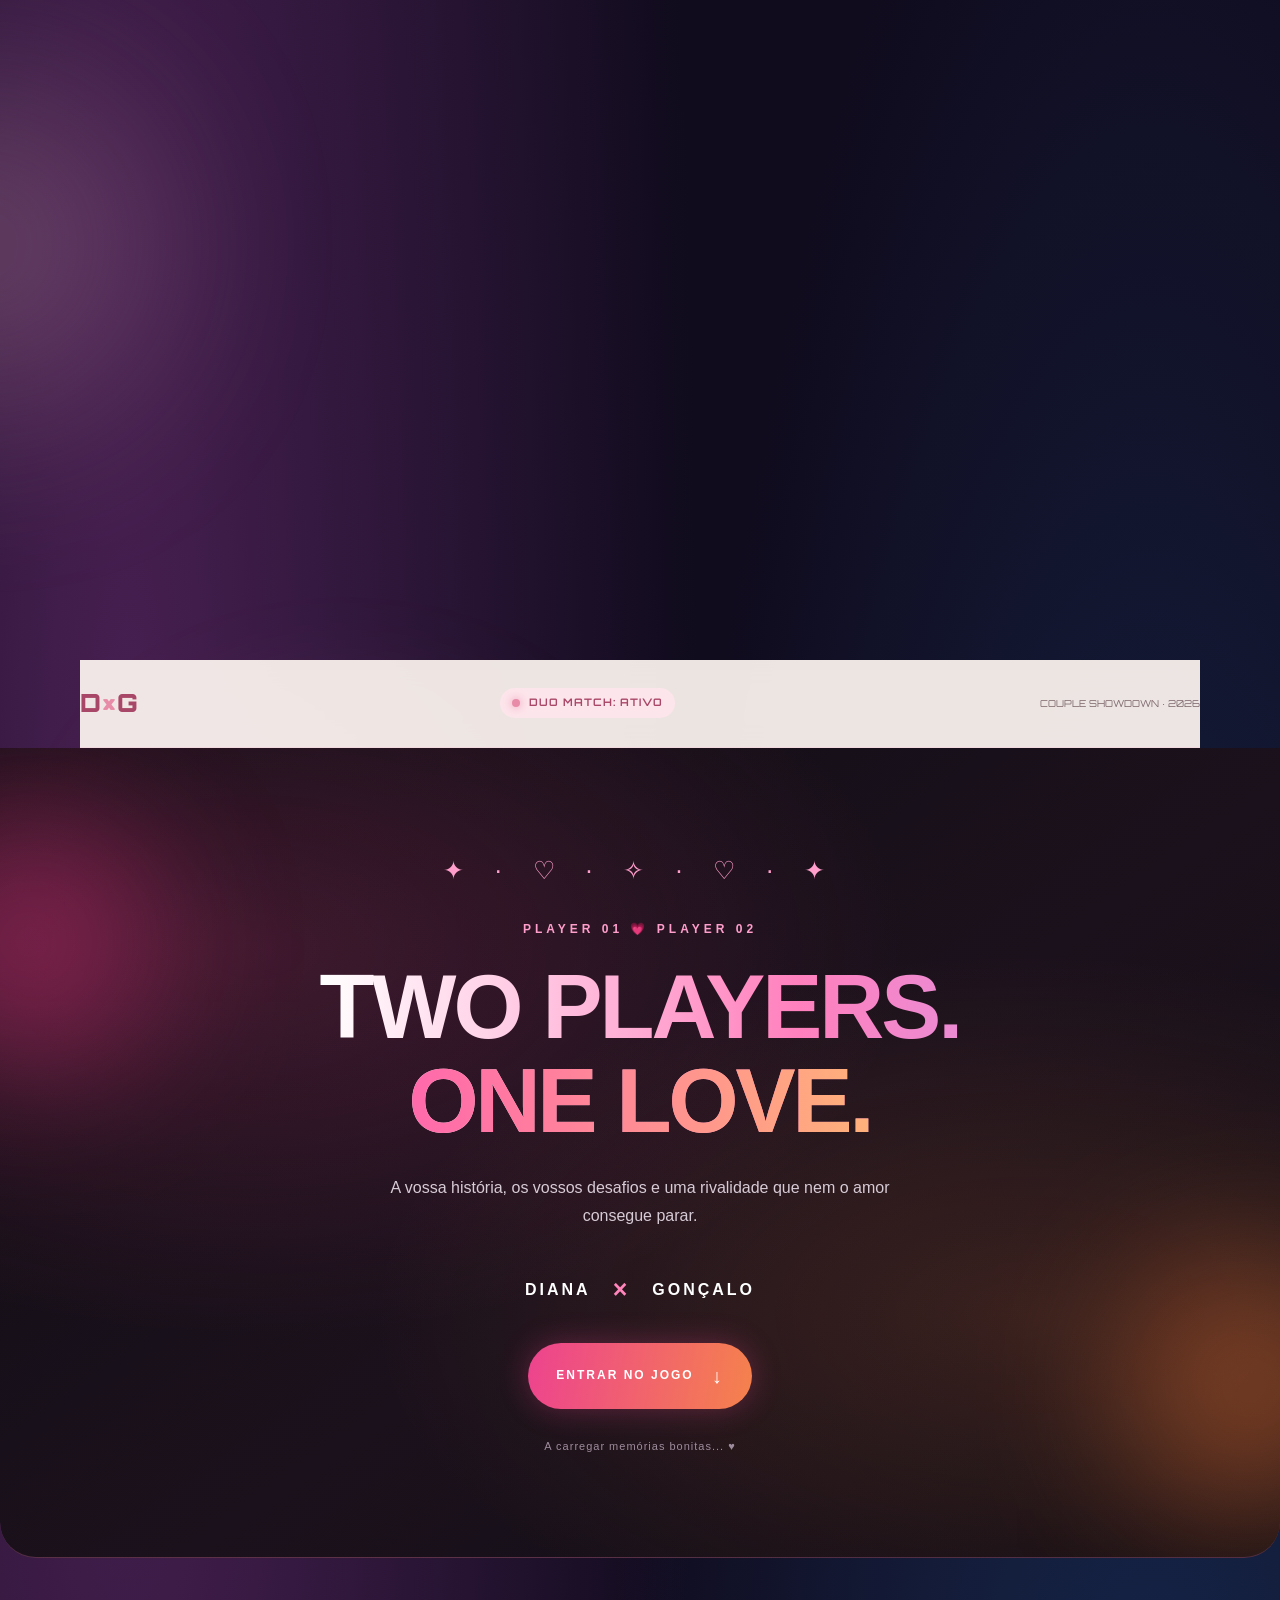
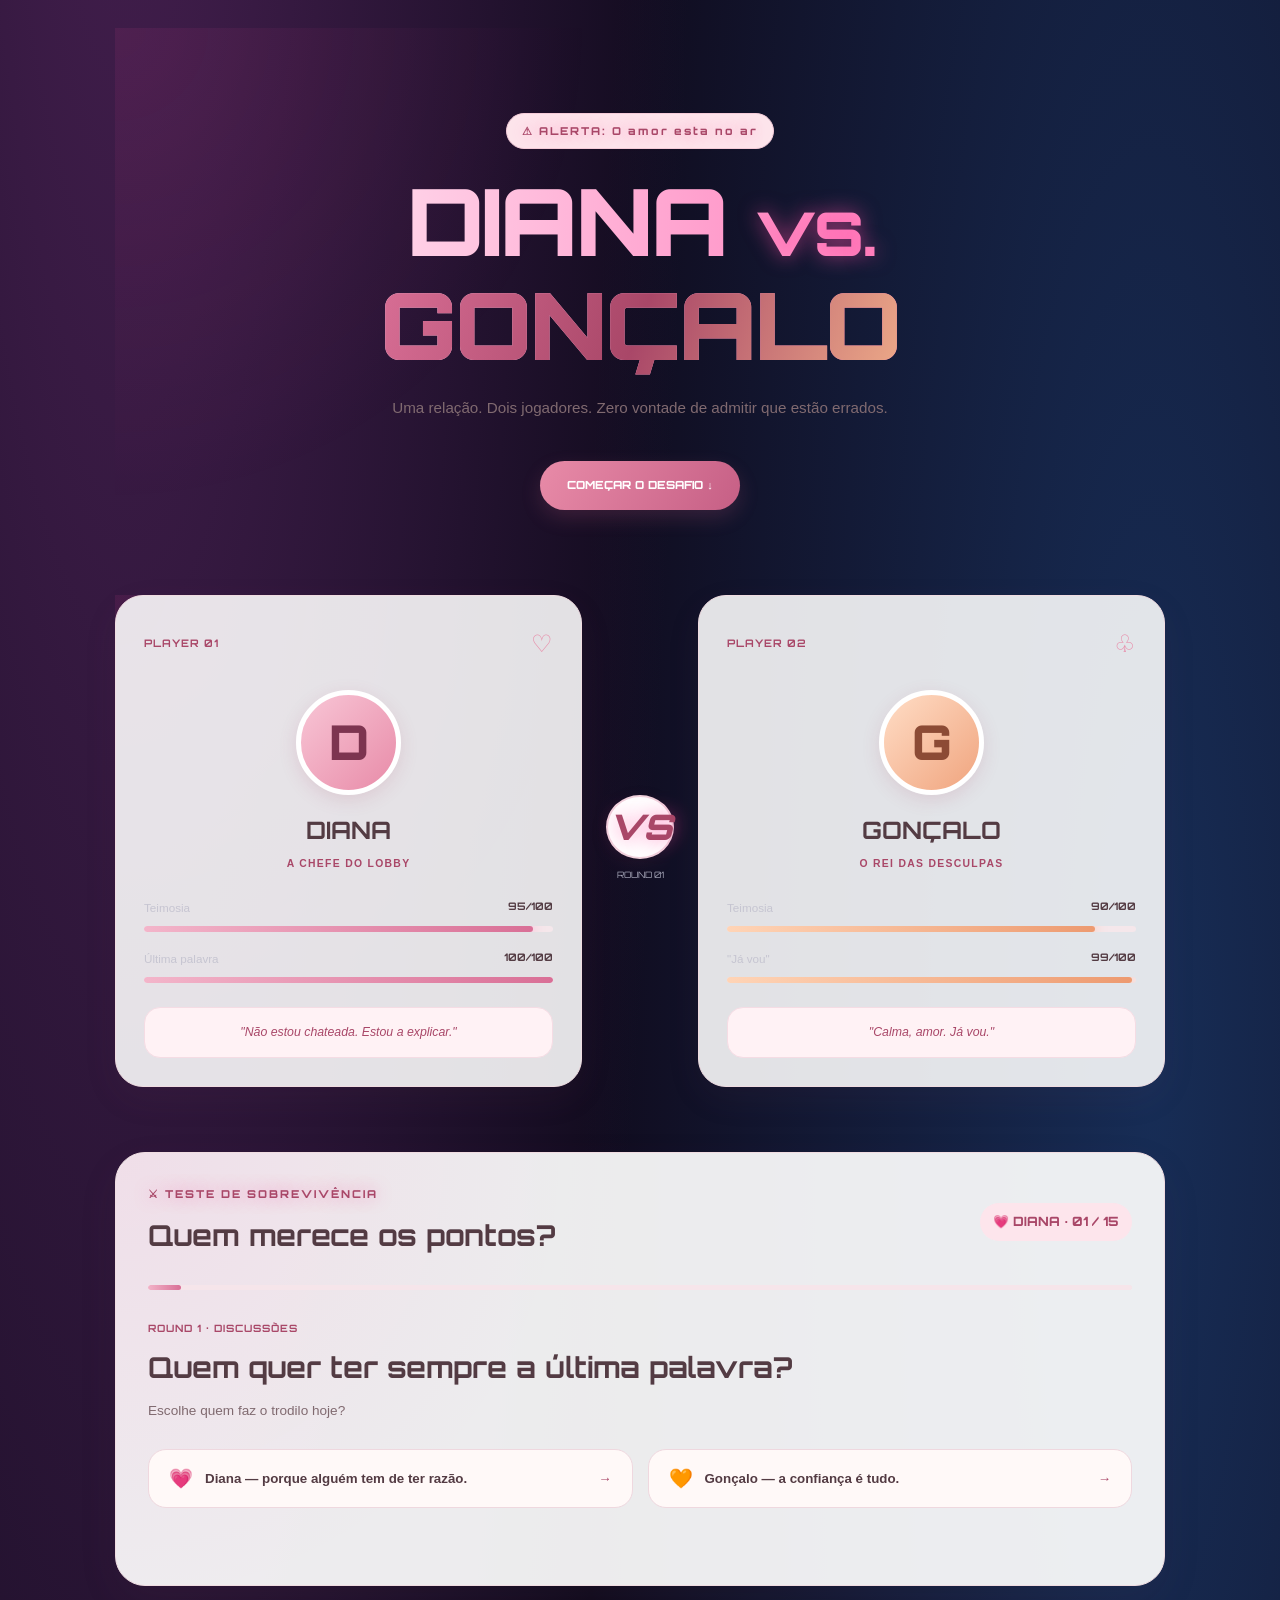
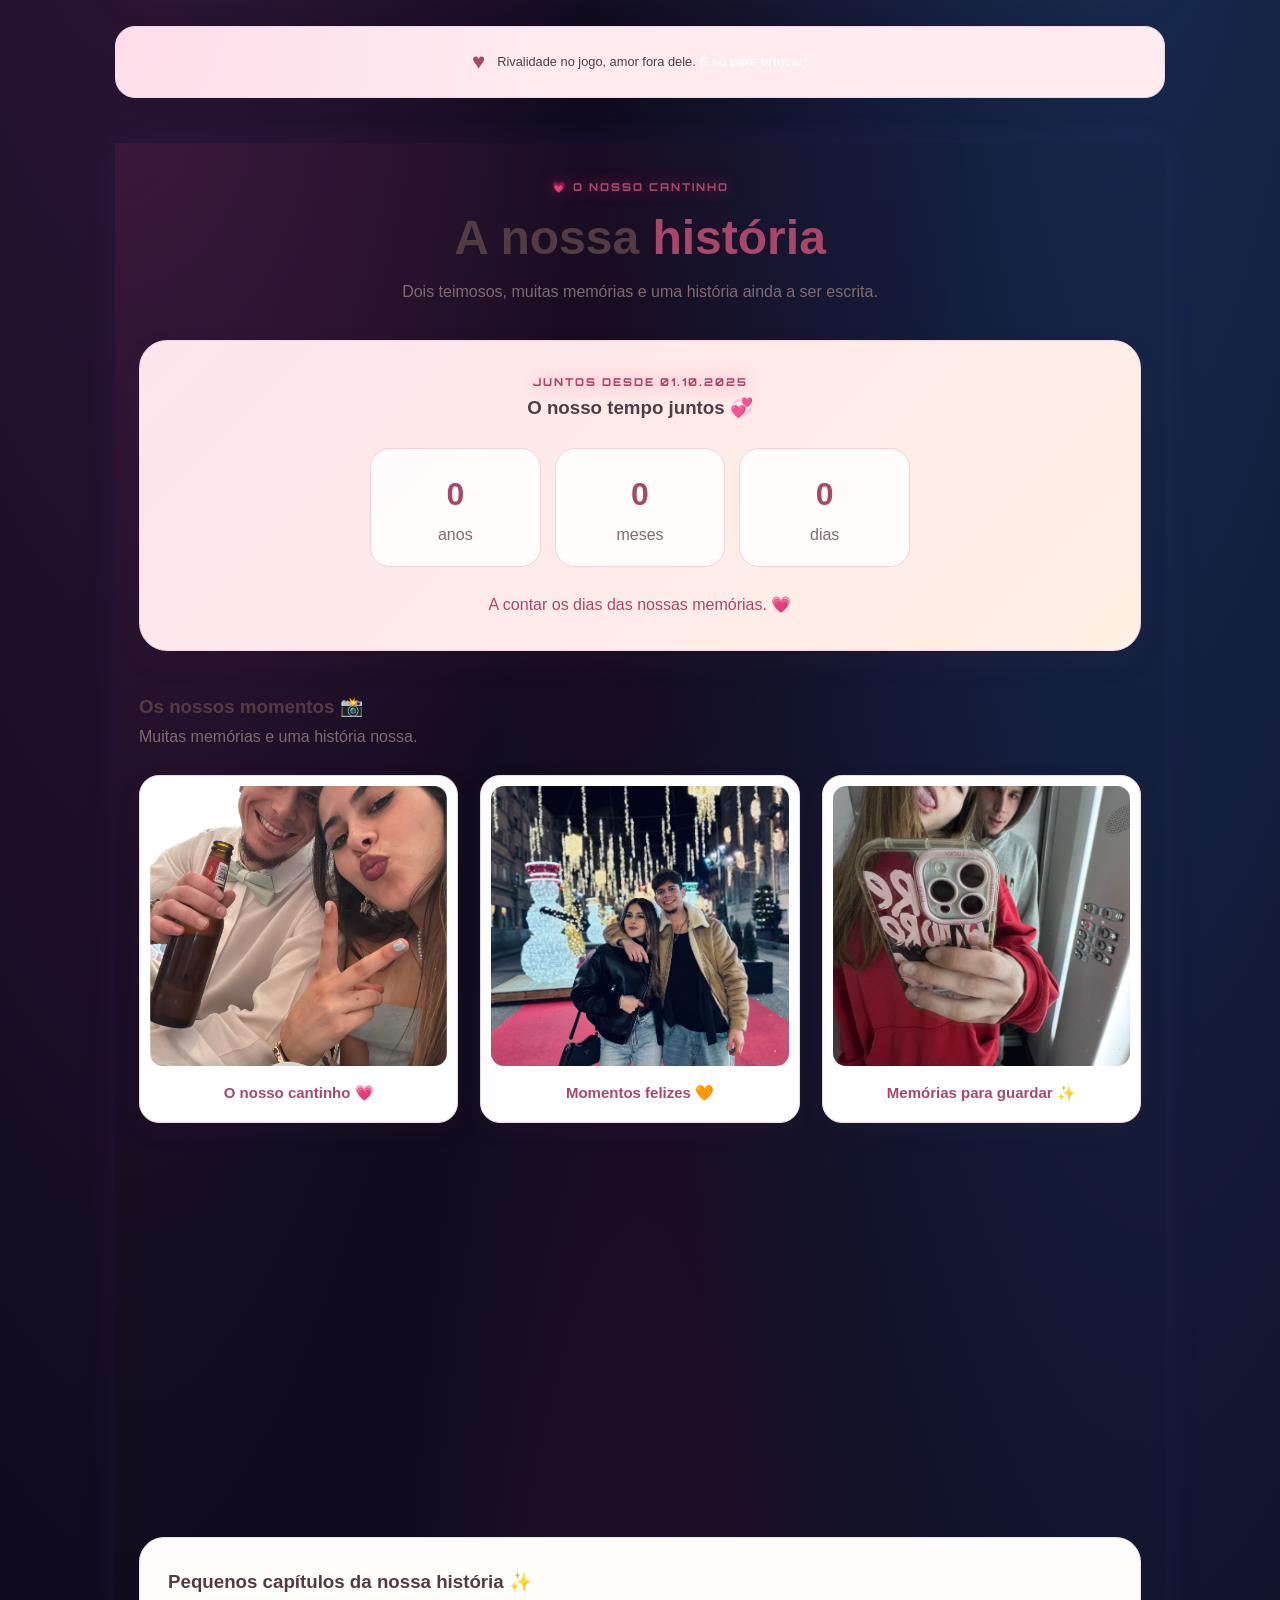
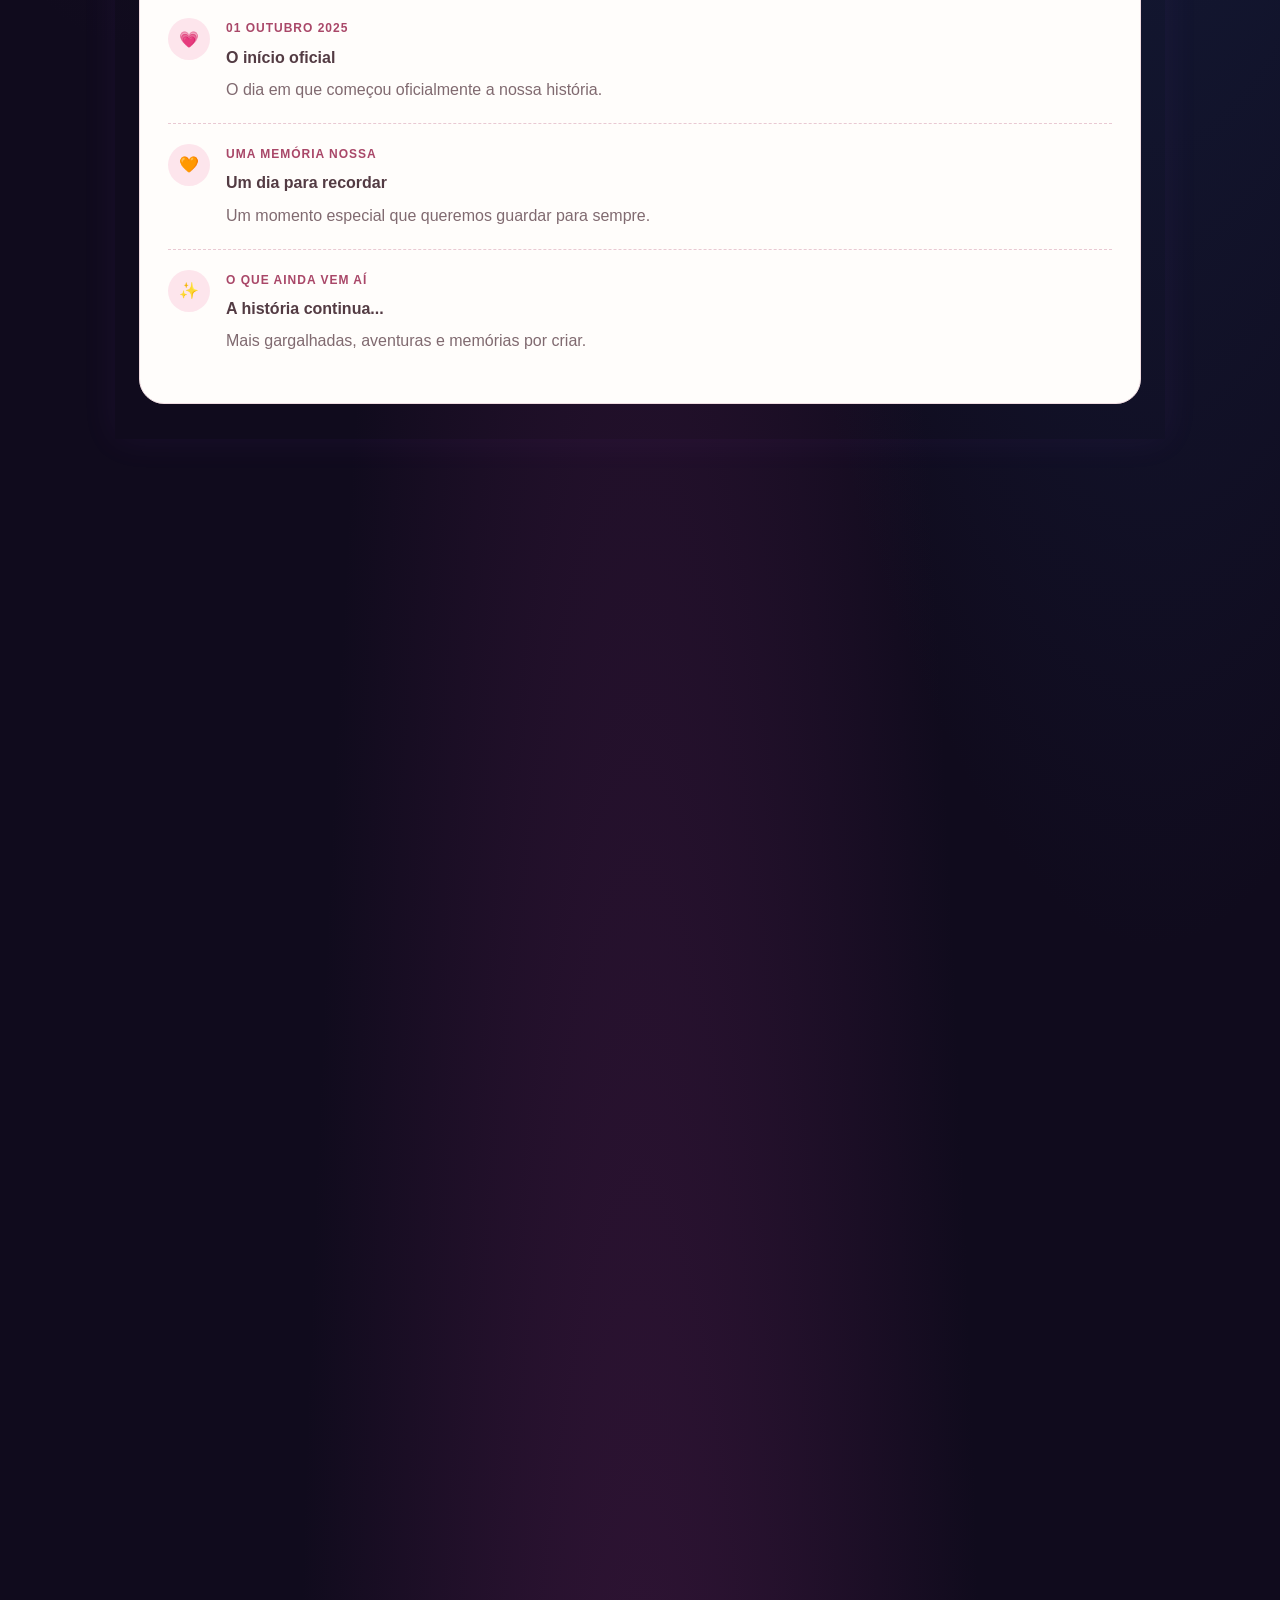
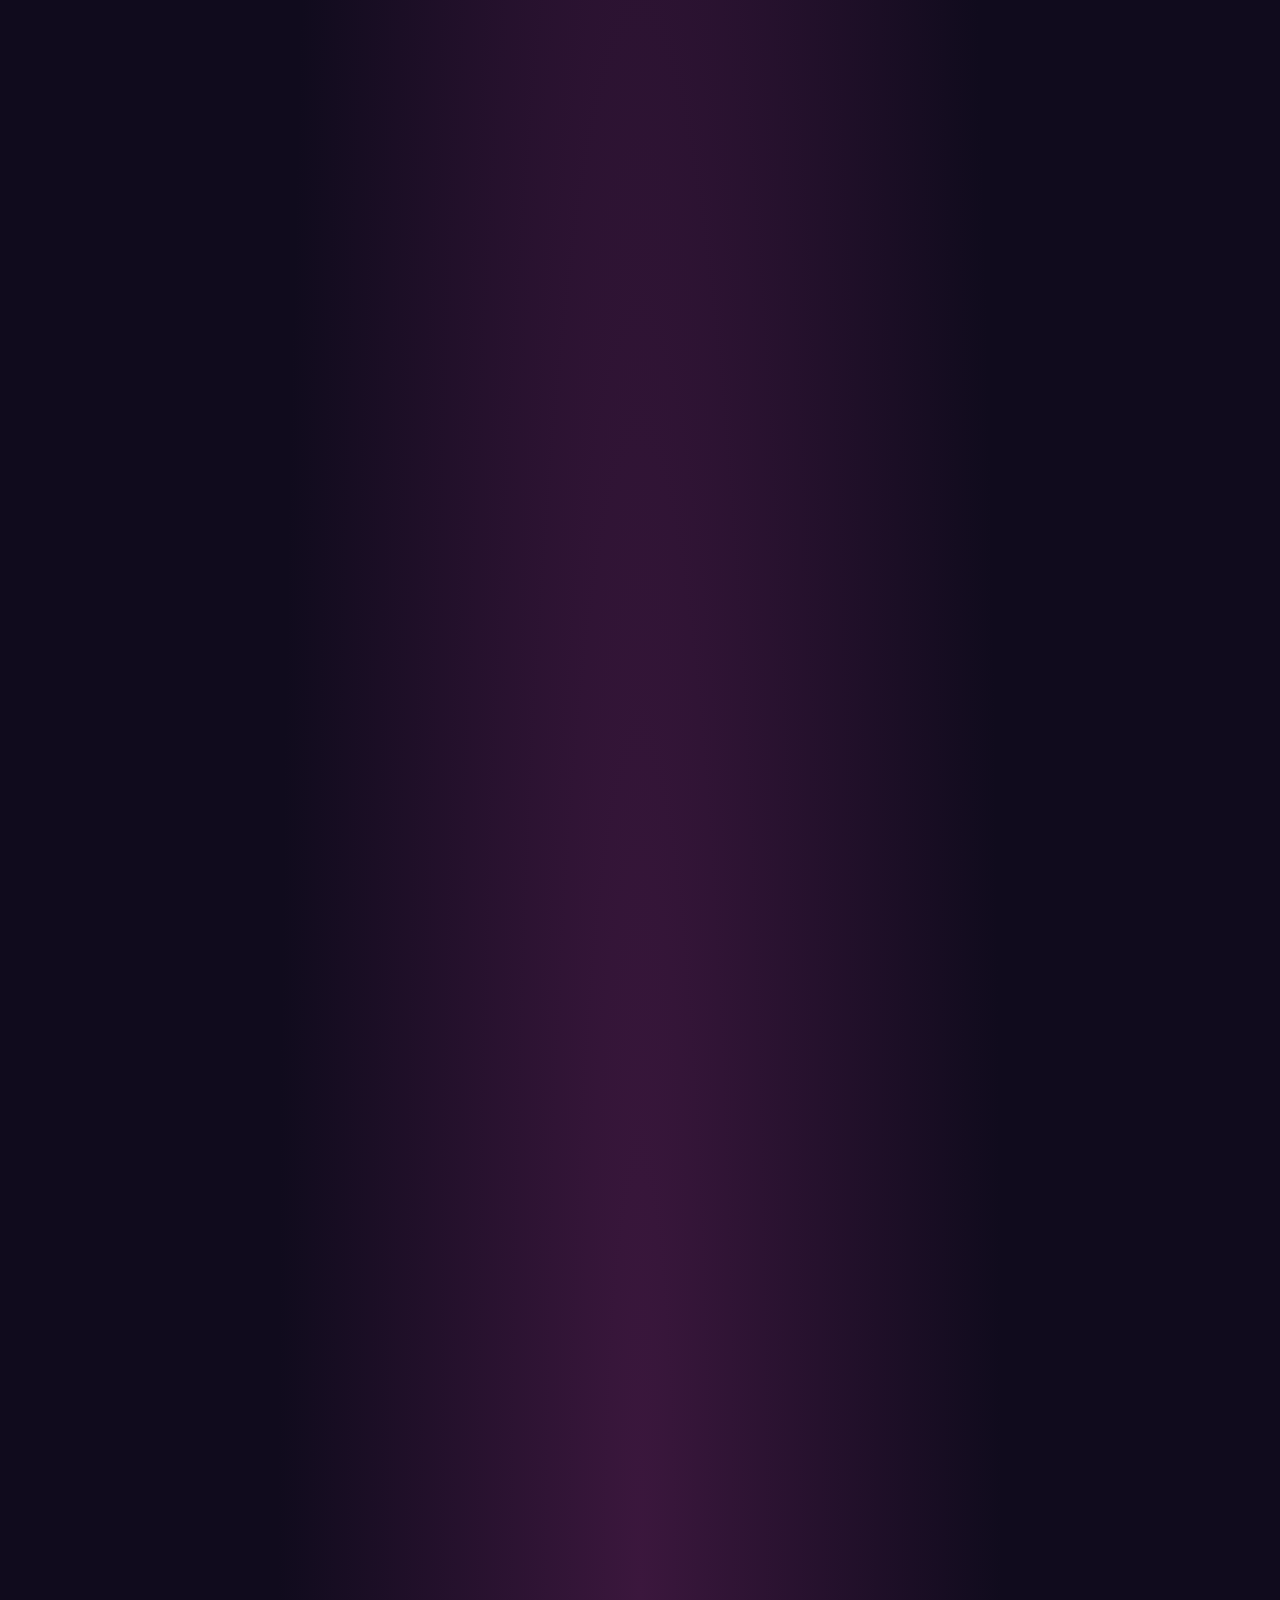
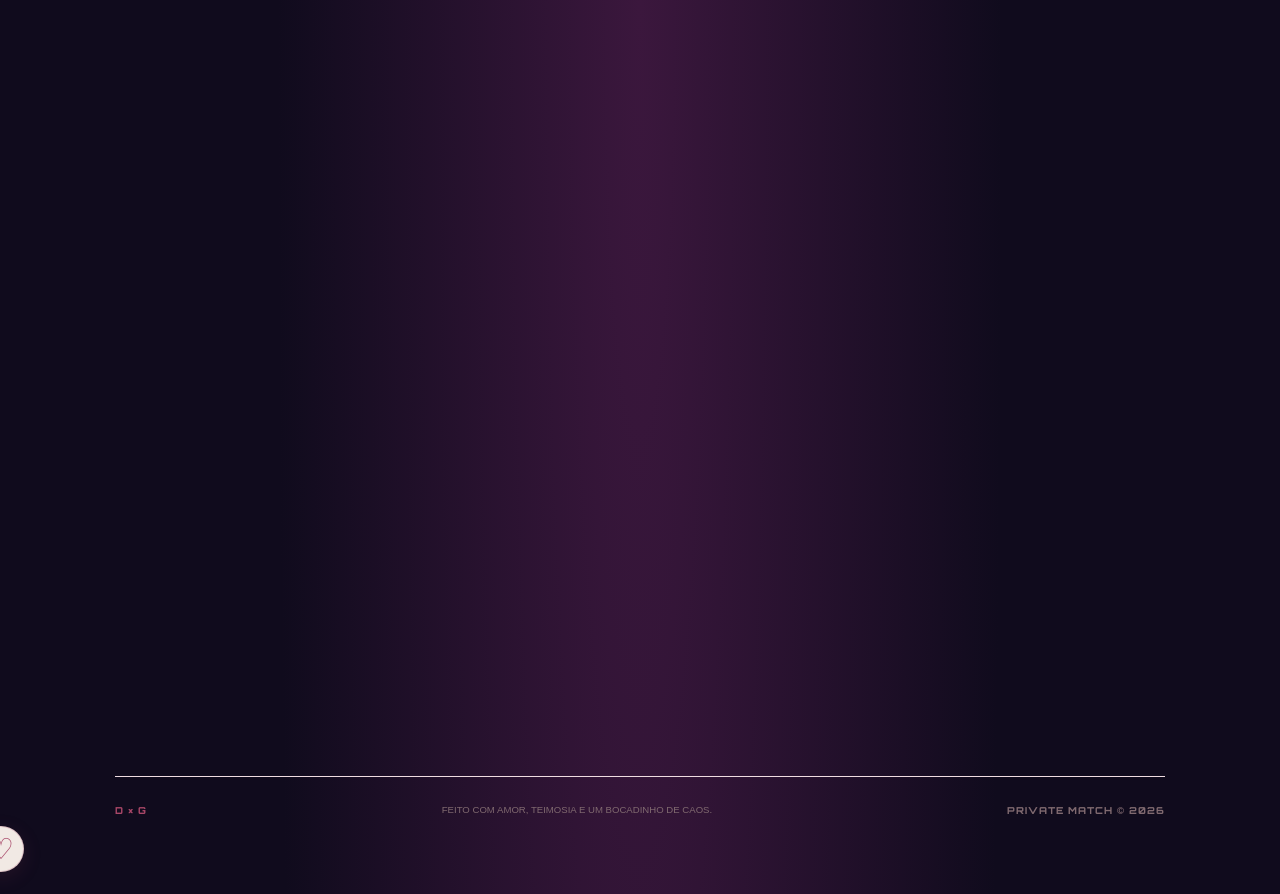
<file: index.html>
<!DOCTYPE html>
<html lang="pt-PT">
<head>
    <meta charset="UTF-8">
    <meta name="viewport" content="width=device-width, initial-scale=1.0">

    <title>Diana vs. Gonçalo | DIANINHAPT,JIBA_peek</title>

    <link rel="stylesheet" href="./style.css"><script>
    if ("scrollRestoration" in history) {
        history.scrollRestoration = "manual";
    }

    window.addEventListener("pageshow", function () {
        if (!window.location.hash) {
            window.scrollTo(0, 0);
        }
    });
</script>
    <script src="./script.js" defer></script>
</head>

<body>
    <!-- ANIMAÇÃO DE ENTRADA -->
    <div id="intro-site" class="intro-site">
        <div class="intro-coracao">♥</div>
        <p class="intro-etiqueta">A SPECIAL MATCH</p>
        <h1>DIANA <span>×</span> GONÇALO</h1>
        <p class="intro-mensagem">Uma história. Dois jogadores. Um só amor.</p>
        <div class="intro-carregamento">
            <div></div>
        </div>
        <span class="intro-legenda">A preparar o vosso universo...</span>
    </div>


    <!-- EFEITOS DECORATIVOS DO FUNDO -->
    <div class="efeitos-fundo" id="efeitos-fundo" aria-hidden="true"></div>
    <div class="luz luz-rosa"></div>
    <div class="luz luz-laranja"></div>

    <!-- CABEÇALHO -->
    <header class="topo">
        <a href="#inicio" class="logo">D<span>×</span>G</a>

        <div class="estado">
            <span class="ponto"></span>
            DUO MATCH: ATIVO
        </div>

        <span class="versao">COUPLE SHOWDOWN · 2026</span>
    </header>

    <!-- ECRÃ DE ENTRADA -->
    <section class="entrada-casal" id="entrada-casal">
        <div class="entrada-brilhos" aria-hidden="true">✦ · ♡ · ✧ · ♡ · ✦</div>

        <p class="entrada-etiqueta">PLAYER 01 💗 PLAYER 02</p>

        <h1>
            TWO PLAYERS.<br>
            <span>ONE LOVE.</span>
        </h1>

        <p class="entrada-descricao">
            A vossa história, os vossos desafios e uma rivalidade
            que nem o amor consegue parar.
        </p>

        <div class="entrada-nomes">
            <span>DIANA</span>
            <span class="entrada-vs">×</span>
            <span>GONÇALO</span>
        </div>

        <a href="#arena" class="entrada-botao">
            ENTRAR NO JOGO <span>↓</span>
        </a>

        <p class="entrada-nota">A carregar memórias bonitas... ♥</p>
    </section>

    <main class="container" id="inicio">

        <!-- APRESENTAÇÃO -->
        <section class="hero">
            <p class="etiqueta">⚠ ALERTA: O amor esta no ar</p>

            <h1>
                DIANA <span class="versus-texto">VS.</span><br>
                <span class="titulo-gradiente">GONÇALO</span>
            </h1>

            <p class="subtitulo">
                Uma relação. Dois jogadores. Zero vontade de admitir que estão errados.
            </p>

            <a href="#arena" class="botao-hero">COMEÇAR O DESAFIO ↓</a>
        </section>

        <!-- JOGADORES -->
        <section class="jogadores" aria-label="Apresentação dos jogadores">

            <article class="cartao diana">
                <div class="cartao-topo">
                    <span class="player">PLAYER 01</span>
                    <span class="icone">♡</span>
                </div>

                <div class="avatar avatar-diana">D</div>

                <h2>DIANA</h2>
                <p class="nickname">A CHEFE DO LOBBY</p>

                <div class="estatistica">
                    <div class="estatistica-label">
                        <span>Teimosia</span>
                        <strong>95/100</strong>
                    </div>
                    <div class="barra">
                        <div class="barra-preenchida rosa" style="width:95%"></div>
                    </div>
                </div>

                <div class="estatistica">
                    <div class="estatistica-label">
                        <span>Última palavra</span>
                        <strong>100/100</strong>
                    </div>
                    <div class="barra">
                        <div class="barra-preenchida rosa" style="width:100%"></div>
                    </div>
                </div>

                <div class="frase">
                    "Não estou chateada. Estou a explicar."
                </div>
            </article>

            <div class="versus-centro">
                <span>VS</span>
                <small>ROUND 01</small>
            </div>

            <article class="cartao goncalo">
                <div class="cartao-topo">
                    <span class="player">PLAYER 02</span>
                    <span class="icone">♧</span>
                </div>

                <div class="avatar avatar-goncalo">G</div>

                <h2>GONÇALO</h2>
                <p class="nickname">O REI DAS DESCULPAS</p>

                <div class="estatistica">
                    <div class="estatistica-label">
                        <span>Teimosia</span>
                        <strong>90/100</strong>
                    </div>
                    <div class="barra">
                        <div class="barra-preenchida laranja" style="width:90%"></div>
                    </div>
                </div>

                <div class="estatistica">
                    <div class="estatistica-label">
                        <span>"Já vou"</span>
                        <strong>99/100</strong>
                    </div>
                    <div class="barra">
                        <div class="barra-preenchida laranja" style="width:99%"></div>
                    </div>
                </div>

                <div class="frase">
                    "Calma, amor. Já vou."
                </div>
            </article>

        </section>

        <!-- QUIZ DO CASAL -->
        <section class="arena" id="arena">
            <div class="arena-topo">
                <div>
                    <p class="etiqueta">⚔ TESTE DE SOBREVIVÊNCIA</p>
                    <h2>Quem merece os pontos?</h2>
                </div>

                <div class="contador" id="contador">01 / 05</div>
            </div>

            <div class="progresso">
                <div id="progresso-barra"></div>
            </div>

            <div id="zona-pergunta">
                <p class="categoria" id="categoria">ROUND 1 · RELACIONAMENTO</p>

                <h3 id="pergunta">
                    Quem pede desculpa primeiro depois de uma discussão?
                </h3>

                <p class="ajuda">
                    Escolhe quem faz o trodilo hoje?
                </p>

                <div class="opcoes">
                    <button type="button" class="opcao opcao-diana" data-jogador="diana">
                        <span class="opcao-emoji">💗</span>
                        <span>Diana</span>
                        <span class="seta">→</span>
                    </button>

                    <button type="button" class="opcao opcao-goncalo" data-jogador="goncalo">
                        <span class="opcao-emoji">🧡</span>
                        <span>Gonçalo</span>
                        <span class="seta">→</span>
                    </button>
                </div>
            </div>

            <div id="feedback" aria-live="polite"></div>

            <div id="zona-resultado" hidden>
                <div class="trofeu">🏆</div>
                <p class="etiqueta">FIM DE JOGO</p>
                <h3 id="vencedor">Temos um vencedor!</h3>
                <p id="mensagem-final"></p>

                <div class="placar-final">
                    <div class="placar-diana">
                        <span>DIANA</span>
                        <strong id="resultado-diana">0</strong>
                    </div>

                    <span class="separador">:</span>

                    <div class="placar-goncalo">
                        <span>GONÇALO</span>
                        <strong id="resultado-goncalo">0</strong>
                    </div>
                </div>

                <button type="button" id="reiniciar" class="botao-principal">
                    ↻ JOGAR NOVAMENTE
                </button>
            </div>

            <button type="button" id="proxima" class="botao-principal" hidden>
                PRÓXIMA PERGUNTA →
            </button>
        </section>

        <!-- AVISO -->
        <section class="aviso">
            <span>♥</span>
            <p>
                Rivalidade no jogo, amor fora dele.
                <strong>É só para brincar!</strong>
            </p>
        </section>

        <!-- A NOSSA HISTÓRIA -->
        <section class="historia" id="nossa-historia">

            <div class="historia-cabecalho">
                <p class="etiqueta">💗 O NOSSO CANTINHO</p>
                <h2>A nossa <span>história</span></h2>
                <p>Dois teimosos, muitas memórias e uma história ainda a ser escrita.</p>
            </div>

            <div class="contador-amor">
                <p class="etiqueta">JUNTOS DESDE 01.10.2025</p>
                <h3>O nosso tempo juntos 💞</h3>

                <div class="tempo-grid">
                    <div class="tempo-item">
                        <strong id="tempo-anos">0</strong>
                        <span>anos</span>
                    </div>

                    <div class="tempo-item">
                        <strong id="tempo-meses">0</strong>
                        <span>meses</span>
                    </div>

                    <div class="tempo-item">
                        <strong id="tempo-dias">0</strong>
                        <span>dias</span>
                    </div>
                </div>

                <p id="frase-tempo">A contar os dias das nossas memórias. 💗</p>
            </div>

            <div class="memorias">
                <h3>Os nossos momentos 📸</h3>
                <p>Muitas memórias e uma história nossa.</p>

                <div class="galeria-casal">
                    <figure class="foto-memoria">
                        <img src="imagens/casal-1.jpg" alt="Uma memória especial do casal">
                        <figcaption>O nosso cantinho 💗</figcaption>
                    </figure>

                    <figure class="foto-memoria">
                        <img src="imagens/IMG_5658.jpeg" alt="Uma fotografia nossa">
                        <figcaption>Momentos felizes 🧡</figcaption>
                    </figure>

                    <figure class="foto-memoria">
                        <img src="imagens/IMG_6413.jpeg" alt="Uma memória do casal">
                        <figcaption>Memórias para guardar ✨</figcaption>
                    </figure>

                    <figure class="foto-memoria">
                        <img src="imagens/IMG_5787.jpeg" alt="Mais um momento especial">
                        <figcaption>Mais um capítulo 💕</figcaption>
                    </figure>

                    <figure class="foto-memoria">
                        <img src="imagens/IMG_5612.jpeg" alt="Uma recordação nossa">
                        <figcaption>A nossa história continua ❤️</figcaption>
                    </figure>
                </div>
            </div>

            <div class="linha-tempo">
                <h3>Pequenos capítulos da nossa história ✨</h3>

                <div class="momento">
                    <span class="momento-ponto">💗</span>
                    <div>
                        <p class="momento-data">01 OUTUBRO 2025</p>
                        <h4>O início oficial</h4>
                        <p>O dia em que começou oficialmente a nossa história.</p>
                    </div>
                </div>

                <div class="momento">
                    <span class="momento-ponto">🧡</span>
                    <div>
                        <p class="momento-data">UMA MEMÓRIA NOSSA</p>
                        <h4>Um dia para recordar</h4>
                        <p>Um momento especial que queremos guardar para sempre.</p>
                    </div>
                </div>

                <div class="momento">
                    <span class="momento-ponto">✨</span>
                    <div>
                        <p class="momento-data">O QUE AINDA VEM AÍ</p>
                        <h4>A história continua...</h4>
                        <p>Mais gargalhadas, aventuras e memórias por criar.</p>
                    </div>
                </div>
            </div>

        </section>

        <!-- VERDADE OU DESAFIO -->
        <section class="verdade-desafio" id="verdade-desafio">

            <div class="vd-cabecalho">
                <p class="etiqueta">💕 MODO CASAL</p>
                <h2>Verdade <span>ou</span> Desafio?</h2>
                <p>Sem batotas, sem pensar demasiado... e muitas gargalhadas! 🤭</p>
            </div>

            <div class="vd-cartao">
                <div class="vd-icone">💌</div>

                <p class="vd-legenda">DE QUEM É A VEZ?</p>
                <h3 id="vd-jogador">Diana</h3>

                <div class="vd-jogadores">
                    <button type="button" class="vd-jogador ativo" data-nome="Diana">
                        💗 Diana
                    </button>

                    <button type="button" class="vd-jogador" data-nome="Gonçalo">
                        🧡 Gonçalo
                    </button>
                </div>

                <div class="vd-separador"></div>

                <p class="vd-pergunta">Escolhe o teu destino...</p>

                <div class="vd-escolhas">
                    <button type="button" id="vd-verdade" class="vd-botao vd-verdade">
                        💭 Verdade
                        <span>Responder com sinceridade</span>
                    </button>

                    <button type="button" id="vd-desafio" class="vd-botao vd-desafio">
                        🎲 Desafio
                        <span>Vamos ver se tens coragem!</span>
                    </button>
                </div>

                <div id="vd-resultado" class="vd-resultado" hidden>
                    <span id="vd-tipo" class="vd-tipo"></span>
                    <p id="vd-texto"></p>

                    <button type="button" id="vd-outro" class="vd-acao">
                        🔄 Outra carta
                    </button>

                    <button type="button" id="vd-passar" class="vd-passar">
                        👉 Passar a vez
                    </button>
                </div>

                <p class="vd-nota">
                    ✨ Podem trocar uma carta se não se sentirem confortáveis.
                    O objetivo é divertirem-se!
                </p>
            </div>
        </section>

        <!-- ESCAPE ROOM DO CASAL -->
        <section class="escape-room" id="escape-room">

            <div class="escape-cabecalho">
                <p class="etiqueta">🔐 MISSÃO ESPECIAL</p>
                <h2>O Tesouro do Nosso Amor</h2>
                <p>Trabalhem juntos para descobrir o código secreto!</p>
            </div>

            <div class="escape-cartao">
                <div class="escape-icon">🗝️</div>

                <div class="escape-progresso">
                    <span id="escape-nivel">NÍVEL 1 DE 3</span>
                    <span id="escape-pontos">⭐ 0 pontos</span>
                </div>

                <div class="escape-barra">
                    <div id="escape-barra-preenchida"></div>
                </div>

                <h3 id="escape-titulo">A Porta Misteriosa</h3>

                <p id="escape-enigma">
                    Estou sempre presente nas vossas fotografias,
                    mas não sou uma pessoa. O que sou?
                </p>

                <div class="escape-pista" id="escape-pista" hidden>
                    💡 <span id="escape-texto-pista"></span>
                </div>

                <button type="button" id="escape-mostrar-pista">
                    💡 Pedir uma pista
                </button>

                <form id="escape-formulario">
                    <label for="escape-resposta">A vossa resposta:</label>

                    <input
                        type="text"
                        id="escape-resposta"
                        placeholder="Escrevam a resposta..."
                        autocomplete="off"
                        required
                    >

                    <button type="submit" id="escape-verificar">
                        🔓 Verificar resposta
                    </button>
                </form>

                <p id="escape-feedback" aria-live="polite"></p>

                <div id="escape-final" hidden>
                    <div class="escape-tesouro">💝</div>
                    <h3>Conseguiram!</h3>
                    <p>
                        O maior tesouro não estava dentro do cofre,
                        mas nas memórias que continuam a construir juntos.
                    </p>

                    <button type="button" id="escape-recomecar">
                        🔄 Jogar novamente
                    </button>
                </div>
            </div>
        </section>

        <!-- DUELO DE MINIJOGOS -->
        <section class="duelo-seccao" id="duelo-minijogos">

            <div class="duelo-cabecalho">
                <p class="etiqueta">🎮 MODO COMPETITIVO</p>
                <h2>Duelo de <span>Minijogos</span></h2>
                <p>Três jogos, dois jogadores e só um pode ganhar!</p>
            </div>

            <!-- ECRÃ INICIAL -->
            <div class="duelo-cartao" id="duelo-inicio">
                <div class="duelo-emoji">🏆</div>
                <p class="etiqueta">PLAYER 01 VS PLAYER 02</p>
                <h3>Quem domina o comando?</h3>
                <p>
                    Testem os vossos reflexos, a memória e a pontaria.
                    Cada jogador joga à vez e acumula pontos!
                </p>

                <div class="duelo-jogadores">
                    <div>💗 <strong>Diana</strong></div>
                    <span>VS</span>
                    <div>🧡 <strong>Gonçalo</strong></div>
                </div>

                <button type="button" id="duelo-comecar" class="botao-principal">
                    ⚡ COMEÇAR O TORNEIO
                </button>
            </div>

            <!-- ÁREA DOS JOGOS -->
            <div class="duelo-cartao" id="duelo-area" hidden>

                <div class="duelo-placar">
                    <div>
                        <span>💗 DIANA</span>
                        <strong id="duelo-pontos-diana">0</strong>
                    </div>
                    <div>
                        <span>🧡 GONÇALO</span>
                        <strong id="duelo-pontos-goncalo">0</strong>
                    </div>
                </div>

                <div class="duelo-progresso">
                    <span id="duelo-etapa">RONDA 1</span>
                    <span id="duelo-numero">JOGO 1 DE 3</span>
                </div>

                <div class="duelo-barra">
                    <div id="duelo-barra-preenchida"></div>
                </div>

                <p id="duelo-jogo-numero">MINIJOGO 1</p>
                <p id="duelo-jogador-atual">Vez da Diana 💗</p>

                <h3 id="duelo-titulo">Reflexos relâmpago ⚡</h3>

                <p id="duelo-instrucoes">
                    Prepara-te para testar os teus reflexos!
                </p>

                <div id="duelo-palco" class="duelo-palco">
                    <p id="duelo-mensagem" aria-live="polite">
                        Prepara-te para jogar!
                    </p>

                    <button type="button" id="duelo-acao" class="botao-principal">
                        COMEÇAR
                    </button>

                    <div id="duelo-opcoes" class="duelo-opcoes"></div>

                    <div id="duelo-alvos" class="duelo-alvos"></div>
                </div>

                <p id="duelo-feedback" aria-live="polite"></p>

                <button type="button" id="duelo-continuar" class="botao-principal" hidden>
                    CONTINUAR →
                </button>
            </div>

            <!-- RESULTADO FINAL -->
            <div class="duelo-cartao" id="duelo-final" hidden>
                <div id="duelo-trofeu" class="duelo-emoji">🏆</div>
                <p class="etiqueta">TORNEIO TERMINADO</p>
                <h3 id="duelo-vencedor">Temos um vencedor!</h3>
                <p id="duelo-resumo">
                    O torneio chegou ao fim!
                </p>

                <div class="duelo-placar">
                    <div>
                        <span>💗 DIANA</span>
                        <strong id="duelo-final-diana">0</strong>
                    </div>
                    <div>
                        <span>🧡 GONÇALO</span>
                        <strong id="duelo-final-goncalo">0</strong>
                    </div>
                </div>

                <p id="duelo-classificacao"></p>

                <button type="button" id="duelo-repetir" class="botao-principal">
                    🔄 JOGAR OUTRA VEZ
                </button>
            </div>

        </section>

<!-- ROLETA: O GONÇALO VAI JOGAR CS2? -->
<section class="roleta-cs" id="roleta-cs">
    <div class="roleta-cabecalho">
        <p class="etiqueta">🎰 ORÁCULO OFICIAL DO CASAL</p>
        <h2>O Gonçalo vai jogar <span>CS2 hoje?</span></h2>
        <p>Vamos consultar o destino... e a Steam dele. 😂</p>
    </div>

    <div class="roleta-cartao">
        <div class="roleta-seta">▼</div>

        <div class="roleta-roda-container">
            <div id="roleta-roda" class="roleta-roda">
                <div class="roleta-opcao opcao-1"><span>SIM 🎮</span></div>
                <div class="roleta-opcao opcao-2"><span>NÃO 💗</span></div>
                <div class="roleta-opcao opcao-3"><span>SÓ UMA 🤡</span></div>
                <div class="roleta-opcao opcao-4"><span>ATÉ TARDE 🌙</span></div>
                <div class="roleta-opcao opcao-5"><span>NOITE DE CASAL 💕</span></div>
                <div class="roleta-opcao opcao-6"><span>RANKED 🔥</span></div>
                <div class="roleta-centro">CS2</div>
            </div>
        </div>

        <p class="roleta-instrucao">
            Concentra-te, Diana. A verdade está prestes a ser revelada...
        </p>

        <button type="button" id="roleta-girar" class="botao-principal">
            🎰 DESCOBRIR O DESTINO
        </button>

        <div id="roleta-resultado" class="roleta-resultado" aria-live="polite" hidden>
            <span id="roleta-emoji">🎮</span>
            <h3 id="roleta-titulo">O destino decidiu!</h3>
            <p id="roleta-mensagem"></p>
            <button type="button" id="roleta-novamente" class="botao-principal">
                🔄 GIRAR OUTRA VEZ
            </button>
        </div>

        <p class="roleta-aviso">⚠️ Resultado meramente humorístico. A Steam não foi consultada. 😂</p>
<div id="vinganca-diana" class="vinganca-diana" hidden>
    <div class="vinganca-emoji">😈💗</div>
    <p class="etiqueta">MODO VINGANÇA ATIVADO</p>
    <h3>Apanhado, Gonçalo!</h3>
    <p id="vinganca-mensagem"></p>

    <div class="vinganca-desafio">
        <span>💌 MISSÃO PARA O GONÇALO</span>
        <p id="vinganca-missao"></p>
    </div>

    <button type="button" id="vinganca-outra" class="botao-principal">
        🎲 OUTRA MISSÃO
    </button>
</div>

    </div>
</section>

        <!-- CONTROLADORES DO JOGO -->
        <section class="controlos-extra" id="controlos-extra">
            <p class="etiqueta">🎮 MODO EXTRA</p>
            <h2>Tu controlas o jogo</h2>

            <div class="botoes-extra">
                <button type="button" id="som-toggle" class="botao-extra">
                    🔊 Sons: ligados
                </button>

                <button type="button" id="musica-toggle" class="botao-extra">
                    🎵 Ligar música
                </button>

                <button type="button" id="ecran-toggle" class="botao-extra">
                    ⛶ Ecrã inteiro
                </button>

                <button type="button" id="jogar-novamente" class="botao-extra">
                    🔄 Jogar novamente
                </button>
            </div>

            <audio id="musica-casal" loop preload="none">
                <source src="imagens/musica.mp3" type="audio/mpeg">
            </audio>

            <p class="nota-controlos">
                A música é opcional. Coloca um ficheiro chamado
                musica.mp3 dentro da pasta imagens para a utilizares.
            </p>
        </section>

        <!-- RODAPÉ -->
        <footer class="rodape">
            <span>D × G</span>
            <p>FEITO COM AMOR, TEIMOSIA E UM BOCADINHO DE CAOS.</p>
            <span>PRIVATE MATCH © 2026</span>
        </footer>

    </main>

    <!-- BOTÃO DO SEGREDO ROMÂNTICO -->
    <button
        id="segredo-botao"
        class="segredo-botao"
        type="button"
        aria-label="Descobrir uma surpresa secreta"
        title="Psst... há um segredo aqui 💗"
    >
        ♡
    </button>

    <!-- JANELA DA SURPRESA -->
    <div id="segredo-modal" class="segredo-modal" hidden>
        <div
            class="segredo-conteudo"
            role="dialog"
            aria-modal="true"
            aria-labelledby="segredo-titulo"
        >
            <button
                id="segredo-fechar"
                class="segredo-fechar"
                type="button"
                aria-label="Fechar surpresa"
            >
                ×
            </button>

            <div class="segredo-coracao" aria-hidden="true">💗</div>

            <p class="segredo-etiqueta">UM SEGREDO SÓ VOSSO</p>

            <h2 id="segredo-titulo">Encontraste o nosso cantinho secreto!</h2>

            <p id="segredo-mensagem">
                Entre tantas aventuras, há uma coisa que torna esta história especial:
                os pequenos momentos que ficam na memória. ✨
            </p>

            <button
                id="segredo-revelar"
                class="segredo-revelar"
                type="button"
            >
                Revelar outra mensagem 💌
            </button>
        </div>
    </div>

</body>
</html>
</file>
<file: style.css>
@import url('https://fonts.googleapis.com/css2?family=Inter:wght@400;500;600;700;800;900&family=Orbitron:wght@500;600;700;800;900&display=swap');

:root {
    --fundo: #09090d;
    --cartao: #15151e;
    --rosa: #ff4fa3;
    --laranja: #ff8738;
    --branco: #f8f7fc;
    --cinzento: #a3a3b5;
    --borda: rgba(255, 255, 255, 0.1);
}

* {
    box-sizing: border-box;
    margin: 0;
    padding: 0;
}

html {
    scroll-behavior: smooth;
}

body {
    min-height: 100vh;
    overflow-x: hidden;
    background: var(--fundo);
    color: var(--branco);
    font-family: 'Inter', Arial, sans-serif;
    line-height: 1.6;
}

button, a {
    -webkit-tap-highlight-color: transparent;
}

button {
    font-family: inherit;
}

a {
    color: inherit;
    text-decoration: none;
}

.luz {
    position: fixed;
    width: 330px;
    height: 330px;
    border-radius: 50%;
    filter: blur(120px);
    opacity: 0.18;
    pointer-events: none;
    z-index: -1;
}

.luz-rosa {
    background: var(--rosa);
    top: 80px;
    left: -180px;
}

.luz-laranja {
    background: var(--laranja);
    right: -180px;
    top: 450px;
}

.topo {
    width: min(1120px, 90%);
    margin: auto;
    padding: 22px 0;
    display: flex;
    align-items: center;
    justify-content: space-between;
    gap: 15px;
    border-bottom: 1px solid var(--borda);
}

.logo {
    font-family: 'Orbitron', sans-serif;
    font-weight: 900;
    font-size: 1.7rem;
    letter-spacing: -3px;
}

.logo span {
    color: var(--rosa);
    padding: 0 4px;
}

.estado {
    display: flex;
    align-items: center;
    gap: 9px;
    color: #ff819f;
    font-family: 'Orbitron', sans-serif;
    font-size: 0.65rem;
    font-weight: 700;
    letter-spacing: 1px;
}

.ponto {
    width: 8px;
    height: 8px;
    border-radius: 50%;
    background: #ff426b;
    box-shadow: 0 0 12px #ff426b;
    animation: piscar 1.5s infinite;
}

.versao {
    color: var(--cinzento);
    font-family: 'Orbitron', sans-serif;
    font-size: 0.6rem;
}

.container {
    width: min(1050px, 90%);
    margin: auto;
}

.hero {
    padding: 75px 0 55px;
    text-align: center;
}

.etiqueta {
    color: var(--rosa);
    font-family: 'Orbitron', sans-serif;
    font-size: 0.68rem;
    font-weight: 700;
    letter-spacing: 1.3px;
}

.hero h1 {
    margin-top: 20px;
    font-family: 'Orbitron', sans-serif;
    font-size: clamp(2.8rem, 8vw, 5.8rem);
    line-height: 1.12;
    font-weight: 900;
    letter-spacing: -3px;
}

.versus-texto {
    color: white;
    font-size: 0.65em;
    text-shadow: 0 0 20px rgba(255, 79, 163, 0.6);
}

.titulo-gradiente {
    color: transparent;
    background: linear-gradient(90deg, var(--rosa), var(--laranja));
    background-clip: text;
    -webkit-background-clip: text;
}

.subtitulo {
    max-width: 540px;
    margin: 22px auto;
    color: var(--cinzento);
    font-size: 0.95rem;
}

.botao-hero {
    display: inline-block;
    margin-top: 12px;
    padding: 14px 22px;
    border: 1px solid rgba(255, 79, 163, 0.55);
    border-radius: 10px;
    background: rgba(255, 79, 163, 0.08);
    color: white;
    font-family: 'Orbitron', sans-serif;
    font-size: 0.7rem;
    font-weight: 800;
    transition: 0.2s;
}

.botao-hero:hover {
    background: rgba(255, 79, 163, 0.2);
    transform: translateY(-3px);
    box-shadow: 0 0 25px rgba(255, 79, 163, 0.13);
}

.jogadores {
    display: grid;
    grid-template-columns: minmax(0, 1fr) auto minmax(0, 1fr);
    align-items: center;
    gap: 22px;
}

.cartao {
    min-width: 0;
    padding: 25px;
    border: 1px solid var(--borda);
    border-radius: 20px;
    background: linear-gradient(145deg, #191922, #101016);
    transition: transform 0.25s, border-color 0.25s;
}

.cartao:hover {
    transform: translateY(-5px);
}

.diana {
    border-top: 3px solid var(--rosa);
    box-shadow: 0 12px 45px rgba(255, 79, 163, 0.06);
}

.goncalo {
    border-top: 3px solid var(--laranja);
    box-shadow: 0 12px 45px rgba(255, 135, 56, 0.06);
}

.cartao-topo {
    display: flex;
    justify-content: space-between;
    align-items: center;
}

.player {
    color: var(--cinzento);
    font-family: 'Orbitron', sans-serif;
    font-size: 0.65rem;
    font-weight: 700;
    letter-spacing: 1px;
}

.icone {
    color: var(--rosa);
    font-size: 1.5rem;
}

.goncalo .icone {
    color: var(--laranja);
}

.avatar {
    display: grid;
    place-items: center;
    width: 105px;
    height: 105px;
    margin: 25px auto 15px;
    border-radius: 50%;
    color: white;
    font-family: 'Orbitron', sans-serif;
    font-size: 3rem;
    font-weight: 900;
}

.avatar-diana {
    background: linear-gradient(135deg, #ff4fa3, #792cff);
    box-shadow: 0 0 35px rgba(255, 79, 163, 0.25);
}

.avatar-goncalo {
    background: linear-gradient(135deg, #ff8738, #e63c52);
    box-shadow: 0 0 35px rgba(255, 135, 56, 0.25);
}

.cartao h2 {
    text-align: center;
    font-family: 'Orbitron', sans-serif;
    font-size: 1.5rem;
}

.nickname {
    margin: 5px 0 25px;
    color: var(--cinzento);
    text-align: center;
    font-size: 0.65rem;
    font-weight: 800;
    letter-spacing: 1.3px;
}

.estatistica {
    margin-top: 17px;
}

.estatistica-label {
    display: flex;
    justify-content: space-between;
    gap: 10px;
    margin-bottom: 8px;
    font-size: 0.73rem;
}

.estatistica-label span {
    color: #c6c5d1;
}

.estatistica-label strong {
    font-family: 'Orbitron', sans-serif;
    font-size: 0.65rem;
}

.barra {
    height: 6px;
    overflow: hidden;
    border-radius: 20px;
    background: #2b2b36;
}

.barra-preenchida {
    height: 100%;
    border-radius: inherit;
}

.barra-preenchida.rosa {
    background: linear-gradient(90deg, #ff4fa3, #ff8bc5);
    box-shadow: 0 0 12px rgba(255, 79, 163, 0.5);
}

.barra-preenchida.laranja {
    background: linear-gradient(90deg, #ff8738, #ffd05b);
    box-shadow: 0 0 12px rgba(255, 135, 56, 0.5);
}

.frase {
    margin-top: 24px;
    padding: 12px;
    border-radius: 10px;
    background: rgba(255, 255, 255, 0.04);
    color: #ceccd8;
    text-align: center;
    font-size: 0.77rem;
    font-style: italic;
}

.versus-centro {
    text-align: center;
}

.versus-centro span {
    display: block;
    color: white;
    font-family: 'Orbitron', sans-serif;
    font-size: 2.2rem;
    font-weight: 900;
    font-style: italic;
    text-shadow: 0 0 20px rgba(255, 79, 163, 0.6);
}

.versus-centro small {
    color: var(--cinzento);
    font-family: 'Orbitron', sans-serif;
    font-size: 0.55rem;
}

.arena {
    margin: 65px 0 40px;
    padding: clamp(22px, 5vw, 42px);
    border: 1px solid var(--borda);
    border-radius: 22px;
    background: linear-gradient(145deg, #171720, #101016);
    box-shadow: 0 20px 70px rgba(0, 0, 0, 0.2);
    scroll-margin-top: 25px;
}

.arena-topo {
    display: flex;
    align-items: center;
    justify-content: space-between;
    flex-wrap: wrap;
    gap: 15px;
}

.arena-topo h2 {
    margin-top: 8px;
    font-family: 'Orbitron', sans-serif;
    font-size: clamp(1.2rem, 3vw, 1.8rem);
}

.contador {
    color: var(--cinzento);
    font-family: 'Orbitron', sans-serif;
    font-size: 0.8rem;
    font-weight: 800;
}

.progresso {
    height: 5px;
    margin: 25px 0 30px;
    overflow: hidden;
    border-radius: 20px;
    background: #2b2b36;
}

#progresso-barra {
    width: 20%;
    height: 100%;
    border-radius: inherit;
    background: linear-gradient(90deg, var(--rosa), var(--laranja));
    transition: width 0.3s;
}

.categoria {
    margin-bottom: 10px;
    color: var(--laranja);
    font-family: 'Orbitron', sans-serif;
    font-size: 0.63rem;
    font-weight: 700;
    letter-spacing: 1px;
}

#pergunta,
#vencedor {
    font-family: 'Orbitron', sans-serif;
    font-size: clamp(1.2rem, 3vw, 1.8rem);
    line-height: 1.45;
}

.ajuda {
    margin-top: 10px;
    color: var(--cinzento);
    font-size: 0.85rem;
}

.opcoes {
    display: grid;
    grid-template-columns: 1fr 1fr;
    gap: 15px;
    margin-top: 27px;
}

.opcao {
    display: flex;
    align-items: center;
    gap: 12px;
    padding: 17px;
    border: 1px solid var(--borda);
    border-radius: 12px;
    background: #20202b;
    color: white;
    text-align: left;
    font-weight: 800;
    cursor: pointer;
    transition: 0.2s;
}

.opcao:hover:not(:disabled) {
    transform: translateY(-3px);
    background: #292936;
}

.opcao-diana:hover:not(:disabled) {
    border-color: var(--rosa);
}

.opcao-goncalo:hover:not(:disabled) {
    border-color: var(--laranja);
}

.opcao-emoji {
    font-size: 1.2rem;
}

.seta {
    margin-left: auto;
    color: var(--cinzento);
}

.opcao:disabled {
    cursor: default;
    opacity: 0.65;
}

.opcao:focus-visible,
.botao-principal:focus-visible,
.botao-hero:focus-visible {
    outline: 3px solid white;
    outline-offset: 4px;
}

#feedback {
    min-height: 28px;
    margin-top: 17px;
    color: #ffd58a;
    font-size: 0.85rem;
    font-weight: 700;
}

.botao-principal {
    margin-top: 15px;
    padding: 14px 22px;
    border: 0;
    border-radius: 10px;
    background: linear-gradient(100deg, var(--rosa), var(--laranja));
    color: #111;
    font-family: 'Orbitron', sans-serif;
    font-size: 0.72rem;
    font-weight: 900;
    cursor: pointer;
    transition: 0.2s;
}

.botao-principal:hover {
    transform: translateY(-2px);
    filter: brightness(1.12);
}

#zona-resultado {
    padding: 10px 0;
    text-align: center;
}

.trofeu {
    margin-bottom: 12px;
    font-size: 3rem;
}

#vencedor {
    margin-top: 10px;
}

#mensagem-final {
    margin-top: 10px;
    color: var(--cinzento);
}

.placar-final {
    display: flex;
    justify-content: center;
    align-items: center;
    gap: 30px;
    margin-top: 25px;
}

.placar-final div {
    display: grid;
    gap: 5px;
}

.placar-final div span {
    font-family: 'Orbitron', sans-serif;
    font-size: 0.7rem;
    font-weight: 800;
}

.placar-final strong {
    font-family: 'Orbitron', sans-serif;
    font-size: 2.6rem;
}

.placar-diana span,
.placar-diana strong {
    color: var(--rosa);
}

.placar-goncalo span,
.placar-goncalo strong {
    color: var(--laranja);
}

.separador {
    color: var(--cinzento);
    font-family: 'Orbitron', sans-serif;
    font-size: 2rem;
}

.aviso {
    display: flex;
    align-items: center;
    justify-content: center;
    gap: 12px;
    margin: 35px 0;
    color: var(--cinzento);
    font-size: 0.8rem;
    text-align: center;
}

.aviso span {
    color: var(--rosa);
    font-size: 1.4rem;
}

.aviso strong {
    color: white;
}

.rodape {
    display: flex;
    justify-content: space-between;
    align-items: center;
    flex-wrap: wrap;
    gap: 15px;
    padding: 23px 0 30px;
    border-top: 1px solid var(--borda);
    color: var(--cinzento);
    font-size: 0.6rem;
    text-align: center;
}

.rodape span {
    font-family: 'Orbitron', sans-serif;
    font-weight: 800;
    letter-spacing: 1px;
}

@keyframes piscar {
    0%, 100% {
        opacity: 1;
    }

    50% {
        opacity: 0.4;
    }
}

[hidden] {
    display: none !important;
}

@media (max-width: 700px) {
    .topo {
        width: 92%;
    }

    .versao {
        display: none;
    }

    .estado {
        font-size: 0.55rem;
    }

    .container {
        width: 92%;
    }

    .hero {
        padding: 55px 0 40px;
    }

    .hero h1 {
        letter-spacing: -1px;
    }

    .jogadores {
        grid-template-columns: 1fr;
        gap: 15px;
    }

    .cartao {
        padding: 23px;
    }

    .avatar {
        width: 90px;
        height: 90px;
        font-size: 2.5rem;
    }

    .versus-centro {
        display: flex;
        align-items: center;
        justify-content: center;
        gap: 12px;
    }

    .versus-centro span {
        font-size: 1.6rem;
    }

    .arena {
        margin-top: 40px;
        padding: 23px 18px;
    }

    .opcoes {
        grid-template-columns: 1fr;
        gap: 10px;
    }

    .rodape {
        justify-content: center;
    }
}

@media (prefers-reduced-motion: reduce) {
    *,
    *::before,
    *::after {
        animation-duration: 0.01ms !important;
        transition-duration: 0.01ms !important;
        scroll-behavior: auto !important;
    }
}

/* =====================================
   RESULTADO FINAL — COUPLE SHOWDOWN
===================================== */

#zona-resultado {
    text-align: center;
    animation: entradaResultado 0.8s ease both;
}

#zona-resultado:not([hidden]) {
    display: block;
}

#zona-resultado #vencedor {
    font-size: clamp(2rem, 5vw, 3.5rem);
    font-weight: 900;
    line-height: 1.2;
    margin: 25px 0 15px;
    background: linear-gradient(90deg, #ff70b8, #ff9b50);
    -webkit-background-clip: text;
    background-clip: text;
    color: transparent;
}

#zona-resultado #mensagem-final {
    color: #f2dce9;
    font-size: 1.1rem;
    line-height: 1.8;
    max-width: 650px;
    margin: 0 auto 25px;
}

#zona-resultado #resultado-diana,
#zona-resultado #resultado-goncalo {
    font-size: 2.5rem;
    font-weight: 900;
}

#zona-resultado #resultado-diana {
    color: #ff70b8;
    text-shadow: 0 0 20px #ff70b866;
}

#zona-resultado #resultado-goncalo {
    color: #ff9b50;
    text-shadow: 0 0 20px #ff9b5066;
}

#comparacao-final {
    text-align: left;
    margin-top: 35px;
}

#comparacao-final > h3 {
    text-align: center;
    color: #ff9b50;
    font-size: 1.5rem;
    margin-bottom: 20px;
}

#comparacao-final .cartao {
    background: linear-gradient(
        135deg,
        rgba(255, 112, 184, 0.08),
        rgba(255, 155, 80, 0.08)
    );
    border: 1px solid rgba(255, 255, 255, 0.12);
    border-radius: 18px;
    transition: transform 0.25s ease, border-color 0.25s ease;
}

#comparacao-final .cartao:hover {
    transform: translateY(-3px);
    border-color: #ff9b50;
}

#comparacao-final .cartao p:first-child {
    color: #ff9b50;
    font-size: 0.8rem;
    letter-spacing: 2px;
}

#comparacao-final .cartao p:nth-child(3) {
    color: #ff91c7;
}

#comparacao-final .cartao p:nth-child(4) {
    color: #ffb477;
}

/* Animação de entrada */

@keyframes entradaResultado {
    from {
        opacity: 0;
        transform: translateY(25px) scale(0.98);
    }

    to {
        opacity: 1;
        transform: translateY(0) scale(1);
    }
}

/* Ecrãs pequenos */

@media (max-width: 600px) {
    #zona-resultado #mensagem-final {
        font-size: 1rem;
    }

    #comparacao-final .cartao {
        padding: 14px !important;
    }
}

/* Respeitar quem prefere menos animações */

@media (prefers-reduced-motion: reduce) {
    #zona-resultado {
        animation: none;
    }

    #comparacao-final .cartao {
        transition: none;
    }
}

/* GALERIA DE FOTOGRAFIAS */
.galeria-casal {
    display: grid;
    grid-template-columns: repeat(3, minmax(0, 1fr));
    gap: 22px;
    margin-top: 30px;
}

.foto-memoria {
    margin: 0;
    padding: 10px;
    background: #171219;
    border: 1px solid rgba(255, 77, 145, 0.35);
    border-radius: 18px;
    overflow: hidden;
    transition: transform 0.3s ease, border-color 0.3s ease;
}

.foto-memoria:hover {
    transform: translateY(-5px);
    border-color: #ff4d91;
}

.foto-memoria img {
    display: block;
    width: 100%;
    height: 280px;
    object-fit: cover;
    border-radius: 12px;
}

.foto-memoria figcaption {
    padding: 14px 5px 6px;
    color: #ffb0ce;
    text-align: center;
    font-size: 15px;
    font-weight: bold;
}

@media (max-width: 650px) {
    .galeria-casal {
        grid-template-columns: repeat(2, minmax(0, 1fr));
        gap: 14px;
    }

    .foto-memoria img {
        height: 220px;
    }
}

@media (max-width: 420px) {
    .galeria-casal {
        grid-template-columns: 1fr;
    }

    .foto-memoria img {
        height: 280px;
    }
}

/* =====================================
   NOVO DESIGN — DIANA VS. GONÇALO
   Romântico, fofo e elegante
===================================== */

:root {
    --creme: #fff8f2;
    --rosa: #e88ba8;
    --rosa-escuro: #a94768;
    --rosa-claro: #fde5ec;
    --pessego: #f6b99c;
    --castanho: #533b43;
    --texto-suave: #806a70;
    --branco: #ffffff;
}

/* FUNDO GERAL */
body {
    background: var(--creme) !important;
    color: var(--castanho) !important;
    font-family: "Trebuchet MS", Arial, sans-serif;
    line-height: 1.7;
}

.luz {
    opacity: 0.25;
    filter: blur(100px);
}

.luz-rosa {
    background: #f5b7cc !important;
}

.luz-laranja {
    background: #ffd5b8 !important;
}

/* CABEÇALHO */
.topo {
    background: rgba(255, 248, 242, 0.92) !important;
    border-bottom: 1px solid #f1d9df !important;
    backdrop-filter: blur(14px);
}

.logo {
    color: var(--rosa-escuro) !important;
    font-size: 25px;
    font-weight: 900;
}

.logo span {
    color: var(--rosa) !important;
}

.estado {
    color: var(--rosa-escuro) !important;
    background: #fde5ec;
    padding: 6px 12px;
    border-radius: 30px;
}

.ponto {
    background: #e88ba8 !important;
    box-shadow: 0 0 10px #e88ba8 !important;
}

.versao {
    color: var(--texto-suave) !important;
}

/* CONTEÚDO PRINCIPAL */
.container {
    max-width: 1120px;
}

/* APRESENTAÇÃO */
.hero {
    padding-top: 85px;
    padding-bottom: 85px;
    text-align: center;
}

.etiqueta {
    color: var(--rosa-escuro) !important;
    letter-spacing: 2px;
    font-weight: 800;
}

.hero .etiqueta {
    display: inline-block;
    background: #fde5ec;
    border: 1px solid #f4ccd9;
    padding: 8px 15px;
    border-radius: 30px;
}

.hero h1 {
    color: var(--castanho) !important;
    letter-spacing: -2px;
}

.versus-texto {
    color: var(--pessego) !important;
}

.titulo-gradiente {
    background: linear-gradient(110deg, #d96f96, #a94768, #edaa88) !important;
    -webkit-background-clip: text !important;
    background-clip: text !important;
    -webkit-text-fill-color: transparent !important;
}

.subtitulo {
    color: var(--texto-suave) !important;
    max-width: 600px;
    margin: 18px auto 28px;
}

.botao-hero,
.botao-principal {
    background: linear-gradient(120deg, #e88ba8, #c65f85) !important;
    color: white !important;
    border: none !important;
    border-radius: 40px !important;
    padding: 15px 27px;
    font-weight: 800;
    box-shadow: 0 8px 20px rgba(201, 95, 133, 0.2);
    transition: transform 0.25s, box-shadow 0.25s;
}

.botao-hero:hover,
.botao-principal:hover {
    transform: translateY(-3px);
    box-shadow: 0 12px 25px rgba(201, 95, 133, 0.3);
}

/* CARTÕES DOS JOGADORES */
.jogadores {
    gap: 24px;
}

.cartao {
    background: rgba(255, 255, 255, 0.88) !important;
    color: var(--castanho) !important;
    border: 1px solid #f0dce1 !important;
    border-radius: 28px !important;
    padding: 28px !important;
    box-shadow: 0 12px 35px rgba(120, 69, 83, 0.08) !important;
    transition: transform 0.3s, box-shadow 0.3s;
}

.cartao:hover {
    transform: translateY(-5px);
    box-shadow: 0 18px 38px rgba(120, 69, 83, 0.13) !important;
}

.cartao h2 {
    color: var(--castanho) !important;
}

.cartao-topo .player,
.nickname {
    color: var(--rosa-escuro) !important;
}

.icone {
    color: var(--rosa) !important;
}

.avatar {
    border-radius: 50% !important;
    border: 5px solid white !important;
    box-shadow: 0 5px 18px rgba(169, 71, 104, 0.15);
}

.avatar-diana {
    background: linear-gradient(135deg, #f8c6d6, #e88ba8) !important;
    color: #7d3450 !important;
}

.avatar-goncalo {
    background: linear-gradient(135deg, #ffddc6, #f0a47e) !important;
    color: #8c4b35 !important;
}

.barra {
    background: #f5e7eb !important;
    border-radius: 30px;
    overflow: hidden;
}

.barra-preenchida {
    border-radius: 30px;
}

.barra-preenchida.rosa {
    background: linear-gradient(90deg, #f3b5ca, #d96f96) !important;
}

.barra-preenchida.laranja {
    background: linear-gradient(90deg, #ffd4b6, #ed9a70) !important;
}

.frase {
    background: #fff2f5 !important;
    color: var(--rosa-escuro) !important;
    border: 1px solid #f5dce4 !important;
    border-radius: 16px !important;
    padding: 14px !important;
}

/* VS AO CENTRO */
.versus-centro span {
    color: var(--rosa-escuro) !important;
    background: white !important;
    border: 2px solid #f1d3dd;
    border-radius: 50%;
    box-shadow: 0 5px 18px rgba(169, 71, 104, 0.1);
}

/* JOGO DE PERGUNTAS */
.arena {
    background: rgba(255, 255, 255, 0.92) !important;
    color: var(--castanho) !important;
    border: 1px solid #f0dce1 !important;
    border-radius: 30px !important;
    padding: 32px !important;
    box-shadow: 0 15px 40px rgba(120, 69, 83, 0.08) !important;
}

.arena h2,
.arena h3 {
    color: var(--castanho) !important;
}

.categoria {
    color: var(--rosa-escuro) !important;
}

.ajuda {
    color: var(--texto-suave) !important;
}

.contador {
    color: var(--rosa-escuro) !important;
    background: var(--rosa-claro) !important;
    border-radius: 30px;
    padding: 8px 13px;
}

.progresso {
    background: #f6e5ea !important;
    border-radius: 30px;
    overflow: hidden;
}

#progresso-barra {
    background: linear-gradient(90deg, #f2b3c8, #d96f96) !important;
    border-radius: 30px;
}

.opcao {
    background: #fff9f8 !important;
    color: var(--castanho) !important;
    border: 1px solid #efd8df !important;
    border-radius: 18px !important;
    padding: 17px 20px !important;
    transition: transform 0.2s, background 0.2s, border-color 0.2s;
}

.opcao:hover {
    transform: translateY(-3px);
    background: #fff0f4 !important;
    border-color: var(--rosa) !important;
}

.opcao-diana .opcao-emoji {
    color: #d96f96;
}

.opcao-goncalo .opcao-emoji {
    color: #e99a72;
}

.seta {
    color: var(--rosa-escuro) !important;
}

/* RESULTADO FINAL */
#zona-resultado {
    background: #fff8fa;
    border: 1px solid #f2d8e1;
    border-radius: 24px;
    padding: 25px;
    margin-top: 20px;
}

#vencedor {
    color: var(--rosa-escuro) !important;
}

.placar-diana,
.placar-goncalo {
    background: white !important;
    border: 1px solid #f0dce1;
    border-radius: 18px;
    padding: 18px;
}

.separador {
    color: var(--rosa) !important;
}

/* AVISO E RODAPÉ */
.aviso {
    background: #fdebf0 !important;
    color: var(--castanho) !important;
    border: 1px solid #f3d5df !important;
    border-radius: 20px !important;
    padding: 16px 22px;
}

.aviso > span {
    color: var(--rosa-escuro) !important;
}

.rodape {
    color: var(--texto-suave) !important;
    border-top: 1px solid #efdce1 !important;
    margin-top: 40px;
    padding-top: 25px;
}

.rodape > span:first-child {
    color: var(--rosa-escuro) !important;
}

/* A NOSSA HISTÓRIA */
.historia {
    max-width: 1120px;
    margin: 45px auto;
    padding: 35px 24px;
    color: var(--castanho);
}

.historia-cabecalho {
    text-align: center;
    margin-bottom: 35px;
}

.historia-cabecalho h2 {
    font-size: clamp(32px, 5vw, 48px);
    color: var(--castanho);
}

.historia-cabecalho h2 span {
    color: var(--rosa-escuro);
}

.historia-cabecalho > p:last-child,
.memorias > p {
    color: var(--texto-suave);
}

.contador-amor {
    text-align: center;
    padding: 32px 20px;
    margin-bottom: 35px;
    background: linear-gradient(135deg, #fde5ec, #fff0e5);
    border: 1px solid #f3d4df;
    border-radius: 28px;
    box-shadow: 0 12px 30px rgba(120, 69, 83, 0.07);
}

.contador-amor h3,
.memorias h3,
.linha-tempo h3 {
    color: var(--castanho);
}

.tempo-grid {
    display: grid;
    grid-template-columns: repeat(3, minmax(0, 1fr));
    gap: 14px;
    max-width: 540px;
    margin: 24px auto;
}

.tempo-item {
    display: flex;
    flex-direction: column;
    background: rgba(255, 255, 255, 0.85);
    padding: 18px 10px;
    border: 1px solid #f0d2dd;
    border-radius: 20px;
}

.tempo-item strong {
    color: var(--rosa-escuro);
    font-size: 32px;
}

.tempo-item span {
    color: var(--texto-suave);
}

#frase-tempo {
    color: var(--rosa-escuro);
}

.memorias {
    margin: 40px 0;
}

.galeria-casal {
    display: grid;
    grid-template-columns: repeat(3, minmax(0, 1fr));
    gap: 22px;
    margin-top: 25px;
}

.foto-memoria {
    margin: 0;
    padding: 10px;
    background: white;
    border: 1px solid #efd8df;
    border-radius: 20px;
    box-shadow: 0 8px 25px rgba(120, 69, 83, 0.08);
    transition: transform 0.3s, box-shadow 0.3s;
}

.foto-memoria:hover {
    transform: translateY(-5px) rotate(-0.5deg);
    box-shadow: 0 15px 30px rgba(120, 69, 83, 0.13);
}

.foto-memoria img {
    display: block;
    width: 100%;
    height: 280px;
    object-fit: cover;
    border-radius: 13px;
}

.foto-memoria figcaption {
    padding: 14px 5px 6px;
    color: var(--rosa-escuro);
    text-align: center;
    font-weight: bold;
}

/* LINHA DO TEMPO */
.linha-tempo {
    margin-top: 45px;
    padding: 28px;
    background: #fffdfb;
    border: 1px solid #f0dce1;
    border-radius: 25px;
}

.momento {
    display: flex;
    gap: 16px;
    padding: 20px 0;
    border-bottom: 1px dashed #e9c9d3;
}

.momento:last-child {
    border-bottom: none;
}

.momento-ponto {
    flex-shrink: 0;
    display: grid;
    place-items: center;
    width: 42px;
    height: 42px;
    background: #fde5ec;
    border-radius: 50%;
}

.momento-data {
    color: var(--rosa-escuro);
    font-size: 12px;
    font-weight: bold;
    letter-spacing: 1px;
}

.momento h4 {
    color: var(--castanho);
    margin: 5px 0;
}

.momento p:last-child {
    color: var(--texto-suave);
}

/* BOTÕES EXTRA */
.controlos-extra {
    max-width: 1120px;
    margin: 40px auto;
    padding: 30px 24px;
    background: white;
    border: 1px solid #f0dce1;
    border-radius: 26px;
    box-shadow: 0 10px 30px rgba(120, 69, 83, 0.06);
}

.controlos-extra h2 {
    color: var(--castanho);
}

.botoes-extra {
    display: flex;
    flex-wrap: wrap;
    gap: 12px;
    margin-top: 20px;
}

.botao-extra {
    background: #fff0f4;
    color: var(--rosa-escuro);
    border: 1px solid #f0ced9;
    border-radius: 30px;
    padding: 12px 17px;
    font-weight: bold;
    cursor: pointer;
    transition: transform 0.2s, background 0.2s;
}

.botao-extra:hover {
    background: #fde1e9;
    transform: translateY(-2px);
}

.nota-controlos {
    color: var(--texto-suave);
    font-size: 13px;
    margin-top: 18px;
}

/* TELEMÓVEIS */
@media (max-width: 650px) {
    .hero {
        padding-top: 55px;
        padding-bottom: 55px;
    }

    .arena {
        padding: 22px !important;
    }

    .historia {
        padding: 25px 16px;
    }

    .galeria-casal {
        grid-template-columns: repeat(2, minmax(0, 1fr));
        gap: 14px;
    }

    .foto-memoria img {
        height: 220px;
    }

    .linha-tempo {
        padding: 20px;
    }

    .tempo-grid {
        gap: 8px;
    }

    .tempo-item {
        padding: 14px 5px;
    }

    .tempo-item strong {
        font-size: 26px;
    }
}

@media (max-width: 420px) {
    .galeria-casal {
        grid-template-columns: 1fr;
    }

    .foto-memoria img {
        height: 280px;
    }

    .tempo-grid {
        gap: 6px;
    }

    .botoes-extra {
        flex-direction: column;
    }

    .botao-extra {
        width: 100%;
    }
}

@media (prefers-reduced-motion: reduce) {
    .cartao,
    .botao-hero,
    .botao-principal,
    .opcao,
    .foto-memoria,
    .botao-extra {
        transition: none;
    }
}

/* =================================
   VERDADE OU DESAFIO — CASAL
================================= */

.verdade-desafio {
    max-width: 900px;
    margin: 55px auto;
    padding: 25px 20px;
    color: #533b43;
}

.vd-cabecalho {
    text-align: center;
    margin-bottom: 30px;
}

.vd-cabecalho h2 {
    color: #533b43;
    font-size: clamp(30px, 5vw, 44px);
    margin: 10px 0;
}

.vd-cabecalho h2 span {
    color: #d96f96;
}

.vd-cabecalho > p:last-child {
    color: #806a70;
}

.vd-cartao {
    max-width: 650px;
    margin: 0 auto;
    padding: 30px;
    text-align: center;
    background: linear-gradient(145deg, #fff, #fff4f6);
    border: 1px solid #f0d5df;
    border-radius: 30px;
    box-shadow: 0 15px 40px rgba(120, 69, 83, 0.09);
}

.vd-icone {
    display: grid;
    place-items: center;
    width: 75px;
    height: 75px;
    margin: 0 auto 15px;
    background: #fde5ec;
    border-radius: 50%;
    font-size: 35px;
}

.vd-legenda {
    color: #a94768;
    font-size: 12px;
    font-weight: bold;
    letter-spacing: 2px;
}

.vd-cartao h3 {
    color: #533b43;
    font-size: 27px;
    margin: 5px 0 20px;
}

.vd-jogadores {
    display: flex;
    justify-content: center;
    gap: 12px;
    flex-wrap: wrap;
}

.vd-jogador {
    padding: 12px 22px;
    background: white;
    color: #806a70;
    border: 1px solid #efd8df;
    border-radius: 30px;
    cursor: pointer;
    font-weight: bold;
    transition: 0.2s;
}

.vd-jogador:hover,
.vd-jogador.ativo {
    background: #fde5ec;
    color: #a94768;
    border-color: #e88ba8;
}

.vd-separador {
    height: 1px;
    background: #f0dce1;
    margin: 28px 0;
}

.vd-pergunta {
    color: #806a70;
    margin-bottom: 18px;
}

.vd-escolhas {
    display: grid;
    grid-template-columns: 1fr 1fr;
    gap: 14px;
}

.vd-botao {
    display: flex;
    flex-direction: column;
    gap: 8px;
    padding: 22px 12px;
    border-radius: 20px;
    font-size: 18px;
    font-weight: bold;
    cursor: pointer;
    transition: transform 0.2s, box-shadow 0.2s;
}

.vd-botao:hover {
    transform: translateY(-4px);
    box-shadow: 0 8px 20px rgba(120, 69, 83, 0.1);
}

.vd-botao span {
    font-size: 12px;
    font-weight: normal;
}

.vd-verdade {
    background: #fde5ec;
    color: #a94768;
    border: 1px solid #f0c8d6;
}

.vd-desafio {
    background: #ffeadc;
    color: #a65e43;
    border: 1px solid #f2d0bd;
}

.vd-resultado {
    margin-top: 25px;
    padding: 25px 18px;
    background: white;
    border: 1px solid #f0d5df;
    border-radius: 22px;
    animation: vdEntrada 0.35s ease;
}

.vd-tipo {
    display: inline-block;
    padding: 7px 14px;
    background: #fde5ec;
    color: #a94768;
    border-radius: 30px;
    font-size: 12px;
    font-weight: bold;
}

#vd-texto {
    color: #533b43;
    font-size: 21px;
    font-weight: bold;
    line-height: 1.6;
    margin: 22px 0;
}

.vd-acao,
.vd-passar {
    display: block;
    width: 100%;
    margin-top: 10px;
    padding: 13px;
    border-radius: 30px;
    font-weight: bold;
    cursor: pointer;
}

.vd-acao {
    color: white;
    background: linear-gradient(120deg, #e88ba8, #c65f85);
    border: none;
}

.vd-passar {
    color: #a94768;
    background: white;
    border: 1px solid #efd0db;
}

.vd-nota {
    color: #806a70;
    font-size: 12px;
    margin-top: 25px;
}

@keyframes vdEntrada {
    from {
        opacity: 0;
        transform: translateY(10px);
    }
    to {
        opacity: 1;
        transform: translateY(0);
    }
}

@media (max-width: 480px) {
    .vd-cartao {
        padding: 22px 15px;
    }

    .vd-escolhas {
        grid-template-columns: 1fr;
    }

    .vd-botao {
        padding: 18px 12px;
    }
}

@media (prefers-reduced-motion: reduce) {
    .vd-resultado {
        animation: none;
    }

    .vd-botao,
    .vd-jogador {
        transition: none;
    }
}

/* =================================
   ANIMAÇÕES DAS CARTAS
================================= */

.vd-resultado {
    transform-origin: center;
    transition: box-shadow 0.3s ease;
}

.vd-resultado.vd-revelar {
    animation: vdCartaSurpresa 0.55s ease both;
}

@keyframes vdCartaSurpresa {
    0% {
        opacity: 0;
        transform: translateY(18px) scale(0.92) rotate(-2deg);
    }

    60% {
        opacity: 1;
        transform: translateY(-4px) scale(1.02) rotate(1deg);
    }

    100% {
        opacity: 1;
        transform: translateY(0) scale(1) rotate(0);
    }
}

.vd-resultado.vd-especial {
    background: linear-gradient(135deg, #fff0f5, #fff0df);
    border: 2px solid #e88ba8;
    box-shadow: 0 0 25px rgba(232, 139, 168, 0.25);
}

.vd-selo-especial {
    display: inline-block;
    margin-bottom: 12px;
    padding: 7px 13px;
    border-radius: 30px;
    background: #fce1a8;
    color: #805326;
    font-size: 12px;
    font-weight: bold;
    animation: vdBrilho 1.2s ease-in-out infinite alternate;
}

@keyframes vdBrilho {
    from {
        transform: scale(1);
    }

    to {
        transform: scale(1.06);
    }
}

@media (prefers-reduced-motion: reduce) {
    .vd-resultado.vd-revelar,
    .vd-selo-especial {
        animation: none;
    }
}

/* =================================
   DIANA VS. GONÇALO — EFEITOS VISUAIS
================================= */

/* Camada decorativa do fundo */
.efeitos-fundo {
    position: fixed;
    inset: 0;
    overflow: hidden;
    pointer-events: none;
    z-index: 0;
}

/* Manter o conteúdo do site acima dos efeitos */
body > :not(#efeitos-fundo) {
    position: relative;
    z-index: 1;
}

/* Fundo com movimento suave */
body {
    background-image:
        radial-gradient(
            circle at 15% 20%,
            rgba(232, 139, 168, 0.13),
            transparent 35%
        ),
        radial-gradient(
            circle at 85% 75%,
            rgba(246, 185, 156, 0.17),
            transparent 35%
        );
    background-size: 150% 150%;
    animation: dvgFundoMovimento 18s ease-in-out infinite alternate;
}

@keyframes dvgFundoMovimento {
    0% {
        background-position: 0% 0%;
    }

    100% {
        background-position: 100% 100%;
    }
}

/* Corações e brilhos que flutuam */
.dvg-particula {
    position: absolute;
    bottom: -50px;
    left: var(--posicao-x, 50%);
    opacity: 0;
    user-select: none;
    will-change: transform, opacity;
    animation: dvgFlutuar var(--duracao, 9s) linear forwards;
}

.dvg-coracao {
    filter: drop-shadow(0 3px 5px rgba(169, 71, 104, 0.16));
}

.dvg-brilho {
    color: #e8b85c;
    text-shadow: 0 0 12px rgba(232, 184, 92, 0.45);
}

@keyframes dvgFlutuar {
    0% {
        transform: translateY(0) rotate(0deg) scale(0.7);
        opacity: 0;
    }

    12% {
        opacity: 0.75;
    }

    80% {
        opacity: 0.55;
    }

    100% {
        transform: translateY(-110vh) rotate(35deg) scale(1.2);
        opacity: 0;
    }
}

/* Botões com resposta ao rato */
button,
.opcao {
    transition:
        transform 0.22s ease,
        box-shadow 0.22s ease,
        filter 0.22s ease;
}

button:not(:disabled):hover,
.opcao:not(:disabled):hover {
    transform: translateY(-3px);
    filter: brightness(1.04);
    box-shadow: 0 8px 20px rgba(169, 71, 104, 0.13);
}

button:not(:disabled):active,
.opcao:not(:disabled):active {
    transform: scale(0.97);
}

/* Cartões com um pequeno efeito de elevação */
.foto-memoria,
.vd-cartao,
.jogador-card,
.player-card,
.cartao-jogador {
    transition:
        transform 0.3s ease,
        box-shadow 0.3s ease;
}

.foto-memoria:hover,
.vd-cartao:hover,
.jogador-card:hover,
.player-card:hover,
.cartao-jogador:hover {
    transform: translateY(-4px);
    box-shadow: 0 15px 30px rgba(169, 71, 104, 0.12);
}

/* Confettis de vitória */
.dvg-confetti {
    position: fixed;
    top: -25px;
    left: var(--posicao-x);
    z-index: 9999;
    pointer-events: none;
    user-select: none;
    animation: dvgConfettiCair var(--duracao) ease-in forwards;
    will-change: transform, opacity;
}

@keyframes dvgConfettiCair {
    0% {
        transform: translate3d(0, -10px, 0) rotate(0deg);
        opacity: 1;
    }

    100% {
        transform:
            translate3d(var(--desvio-x), 110vh, 0)
            rotate(var(--rotacao));
        opacity: 0;
    }
}

/* Respeitar quem prefere menos animações */
@media (prefers-reduced-motion: reduce) {
    body {
        animation: none;
    }

    .dvg-particula,
    .dvg-confetti {
        display: none;
        animation: none;
    }

    button,
    .opcao,
    .foto-memoria,
    .vd-cartao,
    .jogador-card,
    .player-card,
    .cartao-jogador {
        transition: none;
    }

    button:not(:disabled):hover,
    .opcao:not(:disabled):hover,
    .foto-memoria:hover,
    .vd-cartao:hover,
    .jogador-card:hover,
    .player-card:hover,
    .cartao-jogador:hover {
        transform: none;
    }
}

/* =================================
   ESCAPE ROOM DO CASAL
================================= */

.escape-room {
    max-width: 850px;
    margin: 60px auto;
    padding: 25px 18px;
    color: #533b43;
}

.escape-cabecalho {
    text-align: center;
    margin-bottom: 28px;
}

.escape-cabecalho h2 {
    font-size: clamp(28px, 5vw, 42px);
    margin: 10px 0;
}

.escape-cabecalho > p:last-child {
    color: #806a70;
}

.escape-cartao {
    max-width: 620px;
    margin: auto;
    padding: 28px;
    border: 1px solid #efd5df;
    border-radius: 28px;
    background: linear-gradient(145deg, #fff, #fff3f6);
    box-shadow: 0 15px 40px rgba(120, 69, 83, 0.10);
    text-align: center;
}

.escape-icon {
    font-size: 48px;
    margin-bottom: 18px;
    animation: escapeFlutuar 2s ease-in-out infinite;
}

@keyframes escapeFlutuar {
    0%, 100% {
        transform: translateY(0);
    }

    50% {
        transform: translateY(-7px);
    }
}

.escape-progresso {
    display: flex;
    justify-content: space-between;
    gap: 10px;
    flex-wrap: wrap;
    font-size: 12px;
    font-weight: bold;
    color: #a94768;
}

.escape-barra {
    height: 9px;
    margin: 12px 0 25px;
    background: #f5dfe6;
    border-radius: 20px;
    overflow: hidden;
}

#escape-barra-preenchida {
    width: 0;
    height: 100%;
    background: linear-gradient(90deg, #e88ba8, #f6b99c);
    border-radius: inherit;
    transition: width 0.5s ease;
}

.escape-cartao h3 {
    font-size: 25px;
    margin: 15px 0;
}

#escape-enigma {
    font-size: 17px;
    line-height: 1.8;
    margin: 20px 0;
}

.escape-pista {
    margin: 18px 0;
    padding: 14px;
    background: #fff0d9;
    border-radius: 14px;
    color: #805326;
}

.escape-cartao button {
    border: none;
    border-radius: 25px;
    padding: 12px 20px;
    margin: 7px 4px;
    background: linear-gradient(120deg, #e88ba8, #c65f85);
    color: white;
    font-weight: bold;
    cursor: pointer;
}

#escape-formulario {
    display: flex;
    flex-direction: column;
    gap: 12px;
    margin-top: 25px;
    text-align: left;
}

#escape-formulario label {
    font-weight: bold;
    font-size: 14px;
}

#escape-resposta {
    width: 100%;
    box-sizing: border-box;
    padding: 14px;
    border: 1px solid #edcbd7;
    border-radius: 14px;
    background: white;
    color: #533b43;
    font: inherit;
}

#escape-resposta:focus {
    outline: 2px solid #e88ba8;
    outline-offset: 2px;
}

#escape-verificar {
    width: 100%;
    margin: 0;
}

#escape-feedback {
    min-height: 25px;
    font-weight: bold;
    line-height: 1.6;
}

.escape-tesouro {
    font-size: 65px;
    animation: escapeFlutuar 1.5s ease-in-out infinite;
}

@media (max-width: 480px) {
    .escape-cartao {
        padding: 22px 15px;
    }

    .escape-cartao h3 {
        font-size: 22px;
    }
}

@media (prefers-reduced-motion: reduce) {
    .escape-icon,
    .escape-tesouro {
        animation: none;
    }

    #escape-barra-preenchida {
        transition: none;
    }
}

/* ===================================
   ANIMAÇÕES DE ENTRADA AO FAZER SCROLL
=================================== */

.dvg-revelar {
    opacity: 0;
    transform: translateY(28px) scale(0.98);
    transition:
        opacity 0.7s ease,
        transform 0.7s ease;
}

.dvg-revelar.dvg-visivel {
    opacity: 1;
    transform: translateY(0) scale(1);
}

/* Pequeno atraso entre cartões */
.dvg-atraso-1 {
    transition-delay: 0.12s;
}

.dvg-atraso-2 {
    transition-delay: 0.24s;
}

.dvg-atraso-3 {
    transition-delay: 0.36s;
}

/* Efeito de brilho ao passar o rato */
.jogador-card,
.player-card,
.cartao-jogador,
.vd-cartao,
.escape-cartao,
.foto-memoria {
    transition:
        transform 0.35s ease,
        box-shadow 0.35s ease,
        filter 0.35s ease;
}

@media (hover: hover) {
    .jogador-card:hover,
    .player-card:hover,
    .cartao-jogador:hover,
    .vd-cartao:hover,
    .escape-cartao:hover,
    .foto-memoria:hover {
        transform: translateY(-5px);
        box-shadow: 0 14px 30px rgba(169, 71, 104, 0.16);
        filter: brightness(1.02);
    }
}

/* Respeitar quem prefere menos animações */
@media (prefers-reduced-motion: reduce) {
    .dvg-revelar {
        opacity: 1;
        transform: none;
        transition: none;
    }

    .dvg-atraso-1,
    .dvg-atraso-2,
    .dvg-atraso-3 {
        transition-delay: 0s;
    }
}

/* ===================================
   SEGREDO ROMÂNTICO — DIANA VS. GONÇALO
=================================== */

.segredo-botao {
    position: fixed;
    right: 22px;
    bottom: 22px;
    z-index: 1000;
    width: 46px;
    height: 46px;
    border: 1px solid rgba(169, 71, 104, 0.25);
    border-radius: 50%;
    background: rgba(255, 248, 242, 0.94);
    color: #a94768;
    font-size: 29px;
    cursor: pointer;
    box-shadow: 0 5px 20px rgba(169, 71, 104, 0.13);
    animation: segredoPulso 2.5s ease-in-out infinite;
    transition: transform 0.3s ease, background 0.3s ease;
}

.segredo-botao:hover {
    transform: scale(1.15) rotate(-10deg);
    background: #fde5ec;
}

@keyframes segredoPulso {
    0%, 100% {
        box-shadow: 0 5px 20px rgba(169, 71, 104, 0.13);
    }
    50% {
        box-shadow: 0 5px 25px rgba(232, 139, 168, 0.45);
    }
}

/* Fundo da janela */
.segredo-modal {
    position: fixed;
    inset: 0;
    z-index: 2000;
    display: flex;
    align-items: center;
    justify-content: center;
    padding: 20px;
    background: rgba(55, 35, 43, 0.62);
    backdrop-filter: blur(7px);
}

.segredo-modal[hidden] {
    display: none;
}

/* Cartão da surpresa */
.segredo-conteudo {
    position: relative;
    width: 100%;
    max-width: 460px;
    padding: 42px 30px 32px;
    overflow: hidden;
    text-align: center;
    background: linear-gradient(145deg, #fffaf6, #fde5ec);
    color: #533b43;
    border: 1px solid rgba(255, 255, 255, 0.8);
    border-radius: 26px;
    box-shadow: 0 25px 80px rgba(30, 15, 20, 0.25);
    animation: segredoEntrada 0.55s cubic-bezier(.2, .8, .2, 1) both;
}

@keyframes segredoEntrada {
    from {
        opacity: 0;
        transform: translateY(25px) scale(0.92);
    }
    to {
        opacity: 1;
        transform: translateY(0) scale(1);
    }
}

.segredo-fechar {
    position: absolute;
    top: 12px;
    right: 16px;
    width: 35px;
    height: 35px;
    border: none;
    border-radius: 50%;
    background: rgba(255, 255, 255, 0.7);
    color: #a94768;
    font-size: 27px;
    cursor: pointer;
}

.segredo-coracao {
    margin-bottom: 12px;
    font-size: 48px;
    animation: segredoBater 1.5s ease-in-out infinite;
}

@keyframes segredoBater {
    0%, 100% { transform: scale(1); }
    50% { transform: scale(1.12); }
}

.segredo-etiqueta {
    color: #a94768;
    font-size: 11px;
    font-weight: bold;
    letter-spacing: 3px;
}

.segredo-conteudo h2 {
    margin: 14px 0;
    font-family: Georgia, serif;
    font-size: clamp(23px, 5vw, 31px);
    line-height: 1.3;
}

.segredo-conteudo #segredo-mensagem {
    margin: 18px 0 25px;
    color: #806a70;
    font-size: 15px;
    line-height: 1.9;
}

.segredo-revelar {
    padding: 13px 20px;
    border: none;
    border-radius: 30px;
    background: #a94768;
    color: white;
    font-size: 14px;
    font-weight: bold;
    cursor: pointer;
    transition: transform 0.25s ease, background 0.25s ease;
}

.segredo-revelar:hover {
    transform: translateY(-3px);
    background: #873651;
}

@media (max-width: 480px) {
    .segredo-botao {
        right: 14px;
        bottom: 14px;
    }

    .segredo-conteudo {
        padding: 38px 22px 26px;
    }
}

@media (prefers-reduced-motion: reduce) {
    .segredo-botao,
    .segredo-coracao {
        animation: none;
    }

    .segredo-conteudo {
        animation: none;
    }
}

/* =====================================
   DUELO DE MINIJOGOS
===================================== */

.duelo-seccao {
    --duelo-rosa: #a94768;
    --duelo-rosa-claro: #fde5ec;
    --duelo-creme: #fff8f2;
    --duelo-texto: #533b43;

    max-width: 950px;
    margin: 65px auto;
    padding: 28px 18px;
    color: var(--duelo-texto);
}

.duelo-seccao [hidden] {
    display: none !important;
}

.duelo-cabecalho {
    text-align: center;
    margin-bottom: 28px;
}

.duelo-etiqueta {
    color: var(--duelo-rosa);
    font-size: 11px;
    font-weight: 800;
    letter-spacing: 3px;
}

.duelo-cabecalho h2 {
    margin: 10px 0;
    font-family: Georgia, serif;
    font-size: clamp(30px, 5vw, 44px);
}

.duelo-cabecalho > p:last-child {
    line-height: 1.8;
}

.duelo-placar {
    display: grid;
    grid-template-columns: 1fr auto 1fr;
    align-items: center;
    gap: 12px;
    margin-bottom: 25px;
}

.duelo-jogador {
    display: flex;
    flex-direction: column;
    align-items: center;
    gap: 7px;
    padding: 18px 8px;
    text-align: center;
    border: 1px solid #f0d8df;
    border-radius: 20px;
    background: linear-gradient(145deg, #fffaf7, #fde5ec);
    box-shadow: 0 6px 20px rgba(169, 71, 104, 0.07);
    transition: transform 0.3s ease;
}

.duelo-jogador span:first-child {
    font-size: 25px;
}

.duelo-jogador strong {
    font-size: 16px;
}

.duelo-jogador span:last-child {
    font-size: 13px;
    color: var(--duelo-rosa);
    font-weight: bold;
}

.duelo-vs {
    color: var(--duelo-rosa);
    font-weight: 900;
    font-size: 13px;
}

.duelo-progresso {
    margin: 0 0 22px;
}

.duelo-progresso-texto {
    display: flex;
    justify-content: space-between;
    gap: 10px;
    margin-bottom: 9px;
    font-size: 12px;
    font-weight: bold;
}

.duelo-barra {
    height: 8px;
    overflow: hidden;
    border-radius: 20px;
    background: #f3e5e8;
}

#duelo-barra-preenchida {
    width: 0;
    height: 100%;
    border-radius: inherit;
    background: linear-gradient(90deg, #e88ba8, #a94768);
    transition: width 0.5s ease;
}

.duelo-cartao {
    padding: clamp(20px, 5vw, 38px);
    border: 1px solid #f0d8df;
    border-radius: 25px;
    background: linear-gradient(145deg, #fffdf9, #fff0f5);
    box-shadow: 0 15px 40px rgba(169, 71, 104, 0.09);
    text-align: center;
    animation: dueloEntrada 0.5s ease both;
}

@keyframes dueloEntrada {
    from {
        opacity: 0;
        transform: translateY(16px);
    }
    to {
        opacity: 1;
        transform: translateY(0);
    }
}

.duelo-icone-grande {
    font-size: 52px;
    margin-bottom: 12px;
    animation: dueloFlutuar 2.5s ease-in-out infinite;
}

@keyframes dueloFlutuar {
    0%, 100% { transform: translateY(0); }
    50% { transform: translateY(-7px); }
}

.duelo-cartao h3 {
    font-family: Georgia, serif;
    font-size: clamp(23px, 4vw, 31px);
    margin: 10px 0;
}

.duelo-cartao p {
    line-height: 1.8;
}

.duelo-regras {
    display: inline-block;
    margin: 12px auto 24px;
    padding-left: 0;
    list-style: none;
    text-align: left;
    line-height: 2.2;
}

.duelo-boton,
.duelo-botao {
    display: inline-block;
    padding: 13px 23px;
    border: none;
    border-radius: 30px;
    background: var(--duelo-rosa);
    color: white;
    font-size: 14px;
    font-weight: bold;
    cursor: pointer;
    box-shadow: 0 6px 16px rgba(169, 71, 104, 0.18);
    transition: transform 0.25s ease, box-shadow 0.25s ease;
}

.duelo-botao:hover {
    transform: translateY(-3px);
    box-shadow: 0 10px 22px rgba(169, 71, 104, 0.24);
}

.duelo-botao:active {
    transform: scale(0.97);
}

.duelo-turno {
    display: flex;
    flex-wrap: wrap;
    justify-content: space-between;
    gap: 10px;
    margin-bottom: 18px;
    color: var(--duelo-rosa);
    font-size: 11px;
    font-weight: 800;
    letter-spacing: 1px;
}

.duelo-palco {
    min-height: 230px;
    margin: 22px 0;
    padding: 22px 12px;
    display: flex;
    flex-direction: column;
    justify-content: center;
    align-items: center;
    gap: 18px;
    border: 1px dashed #e9bdcc;
    border-radius: 20px;
    background: rgba(255, 255, 255, 0.65);
}

#duelo-mensagem {
    font-weight: bold;
    line-height: 1.7;
}

.duelo-acao {
    width: 120px;
    height: 120px;
    border: none;
    border-radius: 50%;
    background: #e88ba8;
    color: white;
    font-size: 18px;
    font-weight: 900;
    cursor: pointer;
    box-shadow: 0 8px 25px rgba(169, 71, 104, 0.2);
    transition: transform 0.15s ease;
}

.duelo-acao:hover {
    transform: scale(1.06);
}

.duelo-acao.duelo-perigo {
    background: #d95870;
}

.duelo-acao.duelo-pronto {
    background: #4f9c79;
    animation: dueloPulso 0.8s infinite alternate;
}

@keyframes dueloPulso {
    to { transform: scale(1.08); }
}

.duelo-opcoes {
    display: grid;
    grid-template-columns: repeat(4, minmax(48px, 1fr));
    gap: 10px;
    width: 100%;
    max-width: 380px;
}

.duelo-simbolo {
    min-width: 0;
    aspect-ratio: 1;
    border: 1px solid #efcbd7;
    border-radius: 14px;
    background: white;
    font-size: clamp(22px, 5vw, 32px);
    cursor: pointer;
    transition: transform 0.2s ease, background 0.2s ease;
}

.duelo-simbolo:hover:not(:disabled) {
    transform: scale(1.06);
    background: #fde5ec;
}

.duelo-simbolo:disabled {
    cursor: default;
    opacity: 0.6;
}

.duelo-simbolo.duelo-acerto {
    background: #d9f2e4;
    border-color: #7bbf9b;
}

.duelo-simbolo.duelo-erro {
    background: #ffe0e5;
    border-color: #e88ba8;
}

.duelo-alvos {
    display: grid;
    grid-template-columns: repeat(4, 1fr);
    gap: 10px;
    width: 100%;
    max-width: 390px;
}

.duelo-alvo {
    min-height: 58px;
    border: 1px solid #f0d8df;
    border-radius: 14px;
    background: white;
    font-size: 27px;
    cursor: pointer;
    transition: transform 0.2s ease, background 0.2s ease;
}

.duelo-alvo:hover:not(:disabled) {
    transform: scale(1.06);
}

.duelo-alvo.duelo-acertado {
    background: #d9f2e4;
    opacity: 0.6;
    cursor: default;
}

.duelo-alvo:disabled {
    cursor: default;
}

#duelo-feedback {
    min-height: 28px;
    font-weight: bold;
    color: var(--duelo-rosa);
}

.duelo-resultados {
    display: grid;
    grid-template-columns: 1fr 1fr;
    gap: 12px;
    margin: 25px 0;
}

.duelo-resultados > div {
    display: flex;
    flex-direction: column;
    gap: 10px;
    padding: 18px 10px;
    border-radius: 16px;
    background: white;
    border: 1px solid #f0d8df;
}

.duelo-resultados span {
    color: var(--duelo-rosa);
    font-weight: bold;
}

.duelo-linha-classificacao {
    padding: 12px;
    border-bottom: 1px solid #f0d8df;
    text-align: left;
}

.duelo-celebracao {
    animation: dueloCelebrar 0.65s ease;
}

@keyframes dueloCelebrar {
    0% { transform: scale(1); }
    45% { transform: scale(1.04) rotate(-1deg); }
    100% { transform: scale(1); }
}

@media (max-width: 520px) {
    .duelo-seccao {
        padding: 20px 10px;
    }

    .duelo-placar {
        gap: 6px;
    }

    .duelo-jogador {
        padding: 14px 5px;
    }

    .duelo-opcoes,
    .duelo-alvos {
        gap: 7px;
    }

    .duelo-alvo {
        min-height: 48px;
    }
}

@media (prefers-reduced-motion: reduce) {
    .duelo-icone-grande,
    .duelo-acao.duelo-pronto {
        animation: none;
    }

    .duelo-cartao,
    .duelo-jogador,
    .duelo-botao,
    .duelo-simbolo,
    .duelo-alvo {
        transition: none;
    }
}

/* ===================================
   ECRÃ DE ENTRADA — DIANA VS GONÇALO
=================================== */

.entrada-casal {
    position: relative;
    isolation: isolate;
    min-height: 90vh;
    padding: 90px 24px;
    margin-bottom: 70px;
    display: flex;
    flex-direction: column;
    align-items: center;
    justify-content: center;
    text-align: center;
    overflow: hidden;
    border-radius: 0 0 36px 36px;
    background:
        radial-gradient(ellipse at 20% 25%, rgba(255, 72, 150, .18), transparent 45%),
        radial-gradient(ellipse at 80% 70%, rgba(255, 132, 58, .15), transparent 45%),
        linear-gradient(145deg, #100d14, #1b111c 55%, #100d14);
    border-bottom: 1px solid rgba(255, 140, 190, .25);
}

.entrada-casal::before,
.entrada-casal::after {
    content: "";
    position: absolute;
    z-index: -1;
    width: 260px;
    height: 260px;
    border-radius: 50%;
    filter: blur(75px);
    opacity: .4;
    animation: entrada-luz 7s ease-in-out infinite alternate;
}

.entrada-casal::before {
    background: #ff398b;
    top: 8%;
    left: -100px;
}

.entrada-casal::after {
    background: #ff7b35;
    bottom: 5%;
    right: -100px;
    animation-delay: -3s;
}

.entrada-brilhos {
    color: #ff9ecb;
    font-size: 25px;
    letter-spacing: 12px;
    margin-bottom: 28px;
    animation: entrada-brilho 3s ease-in-out infinite;
}

.entrada-etiqueta {
    color: #ff9ecb;
    font-size: 12px;
    font-weight: 800;
    letter-spacing: 4px;
    margin-bottom: 20px;
}

.entrada-casal h1 {
    color: #fff;
    font-size: clamp(42px, 8vw, 90px);
    line-height: 1.05;
    letter-spacing: -3px;
    margin: 0;
    animation: entrada-subir 1s ease both;
}

.entrada-casal h1 span {
    background: linear-gradient(90deg, #ff69ac, #ffb17a);
    background-clip: text;
    -webkit-background-clip: text;
    color: transparent;
}

.entrada-descricao {
    max-width: 500px;
    margin: 25px auto;
    color: #d7cbd6;
    font-size: 16px;
    line-height: 1.8;
}

.entrada-nomes {
    display: flex;
    align-items: center;
    justify-content: center;
    gap: 22px;
    margin: 12px 0 32px;
    color: #fff;
    font-weight: 800;
    letter-spacing: 3px;
}

.entrada-vs {
    color: #ff85bb;
    font-size: 25px;
}

.entrada-botao {
    display: inline-flex;
    align-items: center;
    gap: 18px;
    padding: 16px 28px;
    border-radius: 50px;
    color: #fff;
    text-decoration: none;
    font-size: 12px;
    font-weight: 800;
    letter-spacing: 2px;
    background: linear-gradient(100deg, #ed438f, #f5824c);
    box-shadow: 0 0 30px rgba(255, 74, 151, .28);
    transition: transform .25s ease, box-shadow .25s ease;
}

.entrada-botao:hover {
    transform: translateY(-4px) scale(1.03);
    box-shadow: 0 0 40px rgba(255, 100, 170, .5);
}

.entrada-botao span {
    font-size: 20px;
}

.entrada-nota {
    color: #9e8c9d;
    font-size: 11px;
    letter-spacing: 1px;
    margin-top: 28px;
}

@keyframes entrada-luz {
    from { transform: translateY(-15px) scale(.9); }
    to { transform: translateY(20px) scale(1.15); }
}

@keyframes entrada-brilho {
    0%, 100% { opacity: .55; transform: translateY(0); }
    50% { opacity: 1; transform: translateY(-5px); }
}

@keyframes entrada-subir {
    from { opacity: 0; transform: translateY(20px); }
    to { opacity: 1; transform: translateY(0); }
}

@media (max-width: 600px) {
    .entrada-casal {
        min-height: 75vh;
        padding: 65px 18px;
        border-radius: 0 0 24px 24px;
    }

    .entrada-casal h1 {
        letter-spacing: -1px;
    }

    .entrada-nomes {
        gap: 12px;
        font-size: 13px;
    }

    .entrada-descricao {
        font-size: 14px;
    }
}

/* INTRO ANIMADA DO SITE */
.intro-site {
    position: fixed;
    inset: 0;
    z-index: 99999;
    display: flex;
    flex-direction: column;
    align-items: center;
    justify-content: center;
    padding: 24px;
    text-align: center;
    background:
        radial-gradient(ellipse at 20% 30%, rgba(255, 65, 145, .2), transparent 45%),
        radial-gradient(ellipse at 80% 70%, rgba(255, 125, 55, .18), transparent 45%),
        #100d14;
    color: white;
    transition: opacity .8s ease, visibility .8s ease;
}

.intro-site.intro-sair {
    opacity: 0;
    visibility: hidden;
    pointer-events: none;
}

.intro-coracao {
    font-size: 55px;
    color: #ff70ae;
    animation: coracao-pulsa 1.2s infinite;
    text-shadow: 0 0 35px rgba(255, 80, 160, .65);
}

.intro-etiqueta {
    color: #ff9ecb;
    letter-spacing: 5px;
    font-size: 11px;
    font-weight: bold;
    margin-top: 25px;
}

.intro-site h1 {
    font-size: clamp(30px, 6vw, 64px);
    margin: 14px 0;
    letter-spacing: 2px;
    animation: intro-subir 1s ease both;
}

.intro-site h1 span {
    color: #ff85bb;
}

.intro-mensagem {
    color: #d8cbd7;
    line-height: 1.7;
}

.intro-carregamento {
    width: min(260px, 70vw);
    height: 4px;
    margin-top: 30px;
    overflow: hidden;
    border-radius: 10px;
    background: #3b2939;
}

.intro-carregamento div {
    width: 100%;
    height: 100%;
    background: linear-gradient(90deg, #ff4f9a, #ffad72);
    transform-origin: left;
    animation: intro-barra 1.8s ease-in-out forwards;
}

.intro-legenda {
    margin-top: 15px;
    color: #a996a8;
    font-size: 11px;
    letter-spacing: 1px;
}

@keyframes coracao-pulsa {
    0%, 100% { transform: scale(1); }
    50% { transform: scale(1.18); }
}

@keyframes intro-subir {
    from { opacity: 0; transform: translateY(18px); }
    to { opacity: 1; transform: translateY(0); }
}

@keyframes intro-barra {
    from { transform: scaleX(0); }
    to { transform: scaleX(1); }
}

/* ROLETA DO CS2 */
.roleta-cs {
    padding: 70px 18px;
    margin: 50px 0;
    text-align: center;
    border-radius: 28px;
    background: radial-gradient(circle at top, #30202e, #120f16 70%);
    border: 1px solid rgba(255, 120, 180, .25);
    overflow: hidden;
}

.roleta-cabecalho h2 {
    font-size: clamp(27px, 5vw, 42px);
    color: #fff;
}

.roleta-cabecalho h2 span {
    color: #ff82b5;
}

.roleta-cabecalho > p:last-child,
.roleta-instrucao {
    color: #d4c5d3;
    line-height: 1.7;
}

.roleta-cartao {
    max-width: 520px;
    margin: 35px auto 0;
    padding: 30px 20px;
    background: rgba(255,255,255,.045);
    border: 1px solid rgba(255,255,255,.1);
    border-radius: 24px;
}

.roleta-seta {
    position: relative;
    z-index: 2;
    color: #fff;
    font-size: 34px;
    line-height: 1;
    margin-bottom: -7px;
    text-shadow: 0 0 15px #ff4e9b;
}

.roleta-roda-container {
    width: min(300px, 75vw);
    aspect-ratio: 1;
    margin: 0 auto;
}

.roleta-roda {
    position: relative;
    width: 100%;
    height: 100%;
    border-radius: 50%;
    border: 6px solid #ff9ecb;
    box-shadow: 0 0 25px rgba(255, 75, 160, .3);
    background: conic-gradient(
        #ed438f 0deg 60deg,
        #28202e 60deg 120deg,
        #f18b50 120deg 180deg,
        #28202e 180deg 240deg,
        #ed438f 240deg 300deg,
        #f18b50 300deg 360deg
    );
    overflow: hidden;
    transition: transform 4s cubic-bezier(.12,.72,.12,1);
}

.roleta-opcao {
    position: absolute;
    top: 0;
    left: 50%;
    width: 50%;
    height: 50%;
    transform-origin: bottom left;
    display: flex;
    justify-content: center;
    align-items: flex-start;
    padding-top: 22px;
    color: white;
    font-size: 10px;
    font-weight: 900;
    text-align: center;
}

.roleta-opcao span {
    width: 95px;
    transform: rotate(30deg);
}

.opcao-1 { transform: rotate(0deg); }
.opcao-2 { transform: rotate(60deg); }
.opcao-3 { transform: rotate(120deg); }
.opcao-4 { transform: rotate(180deg); }
.opcao-5 { transform: rotate(240deg); }
.opcao-6 { transform: rotate(300deg); }

.roleta-centro {
    position: absolute;
    z-index: 1;
    top: 50%;
    left: 50%;
    width: 62px;
    height: 62px;
    transform: translate(-50%, -50%);
    display: grid;
    place-items: center;
    border: 3px solid #ffc0dc;
    border-radius: 50%;
    background: #17121b;
    color: #fff;
    font-weight: 900;
    box-shadow: 0 0 15px rgba(0,0,0,.35);
}

.roleta-cartao .botao-principal {
    margin-top: 15px;
}

.roleta-resultado {
    margin-top: 28px;
    padding: 22px;
    border-radius: 18px;
    background: rgba(255, 105, 172, .09);
    border: 1px solid rgba(255, 130, 181, .3);
    animation: roleta-aparecer .5s ease both;
}

.roleta-resultado > span {
    display: block;
    font-size: 42px;
}

.roleta-resultado h3 {
    color: #ff9ecb;
    font-size: 24px;
}

.roleta-resultado p {
    color: #f1e5ef;
    line-height: 1.7;
}

.roleta-aviso {
    color: #a997a7;
    font-size: 11px;
    margin-top: 25px;
}

@keyframes roleta-aparecer {
    from { opacity: 0; transform: translateY(12px) scale(.97); }
    to { opacity: 1; transform: translateY(0) scale(1); }
}

/* MODO VINGANÇA DA DIANA */
.vinganca-diana {
    margin-top: 25px;
    padding: 25px 18px;
    border-radius: 22px;
    border: 1px solid rgba(255, 95, 160, .5);
    background: linear-gradient(145deg, #32182b, #1b1420);
    box-shadow: 0 0 30px rgba(255, 65, 145, .13);
    animation: roleta-aparecer .5s ease both;
}

.vinganca-emoji {
    font-size: 42px;
    animation: coracao-pulsa 1.2s infinite;
}

.vinganca-diana h3 {
    color: #ff8fbe;
    font-size: 25px;
}

.vinganca-diana > p:not(.etiqueta) {
    color: #f0dfe9;
    line-height: 1.7;
}

.vinganca-desafio {
    margin-top: 20px;
    padding: 18px;
    border-radius: 15px;
    background: rgba(255, 255, 255, .06);
}

.vinganca-desafio span {
    color: #ffb17a;
    font-size: 11px;
    font-weight: 900;
    letter-spacing: 1px;
}

.vinganca-desafio p {
    color: white;
    line-height: 1.7;
}

/* ==========================================
   DIANA VS. GONÇALO — VISUAL ARCADE NEON 💗
   Nova camada visual para o site
========================================== */

:root {
    --neon-rosa: #ff4fa3;
    --neon-roxo: #a855f7;
    --neon-azul: #45d9ff;
    --neon-laranja: #ff9b42;
    --fundo-escuro: #100b1d;
    --texto-claro: #fff5fc;
}

/* FUNDO GERAL */

html {
    scroll-behavior: smooth;
    scroll-padding-top: 25px;
}

body {
    background:
        radial-gradient(ellipse at 10% 10%, #482052 0%, transparent 35%),
        radial-gradient(ellipse at 90% 30%, #172d56 0%, transparent 35%),
        radial-gradient(ellipse at 50% 90%, #3b173d 0%, transparent 40%),
        var(--fundo-escuro) !important;
    color: var(--texto-claro);
    overflow-x: hidden;
}

/* BRILHO COLORIDO NAS SECÇÕES */

section {
    position: relative;
    isolation: isolate;
    transition: border-color .35s ease;
}

section::before {
    content: "";
    position: absolute;
    inset: 0;
    z-index: -1;
    pointer-events: none;
    border-radius: inherit;
    background:
        radial-gradient(
            circle at 0% 0%,
            rgba(255, 79, 163, .09),
            transparent 40%
        );
}

/* TÍTULOS COM ENERGIA */

h1, h2, h3 {
    text-wrap: balance;
}

h1 {
    background: linear-gradient(
        90deg,
        #ffffff,
        #ff80bd,
        #c4a1ff,
        #71e7ff,
        #ffffff
    );
    background-size: 300% auto;
    background-clip: text;
    -webkit-background-clip: text;
    -webkit-text-fill-color: transparent;
    animation: titulo-neon 7s linear infinite;
}

@keyframes titulo-neon {
    to {
        background-position: 300% center;
    }
}

/* BOTÕES MAIS DIVERTIDOS */

button,
.botao-principal {
    position: relative;
    overflow: hidden;
    border-radius: 14px;
    transition:
        transform .25s ease,
        box-shadow .25s ease,
        filter .25s ease;
}

button:not(:disabled):hover,
.botao-principal:not(:disabled):hover {
    transform: translateY(-4px) scale(1.035);
    filter: brightness(1.12);
    box-shadow:
        0 0 12px rgba(255, 79, 163, .45),
        0 0 30px rgba(168, 85, 247, .25);
}

button:not(:disabled):active,
.botao-principal:not(:disabled):active {
    transform: scale(.97);
}

button:disabled {
    opacity: .6;
    cursor: not-allowed;
}

/* EFEITO DE LUZ A PASSAR NOS BOTÕES */

button:not(:disabled)::after,
.botao-principal:not(:disabled)::after {
    content: "";
    position: absolute;
    top: -50%;
    left: -80%;
    width: 45%;
    height: 200%;
    transform: rotate(25deg);
    background: rgba(255, 255, 255, .22);
    transition: left .55s ease;
    pointer-events: none;
}

button:not(:disabled):hover::after,
.botao-principal:not(:disabled):hover::after {
    left: 140%;
}

/* CARTÕES COM EFEITO DE FLUTUAÇÃO */

.player-card,
.jogador-card,
.cartao-jogador,
.roleta-cartao,
.vinganca-diana {
    transition:
        transform .35s ease,
        box-shadow .35s ease,
        border-color .35s ease;
}

.player-card:hover,
.jogador-card:hover,
.cartao-jogador:hover {
    transform: translateY(-8px) rotate(-1deg);
    box-shadow:
        0 15px 35px rgba(255, 79, 163, .16),
        0 0 18px rgba(168, 85, 247, .15);
}

/* SECÇÕES COM BORDAS MAIS VIVAS */

#arena,
#nossa-historia,
#verdade-desafio,
#escape-room,
#duelo-minijogos,
#roleta-cs,
#controlos-extra {
    border-color: rgba(255, 130, 200, .25);
    box-shadow: 0 0 35px rgba(168, 85, 247, .07);
}

/* ETIQUETAS COM BRILHO */

.etiqueta {
    color: #ff9ecb;
    letter-spacing: 2px;
    text-shadow: 0 0 15px rgba(255, 79, 163, .5);
}

/* A ROLETА PARECE UMA MÁQUINA DE ARCADE */

.roleta-cs {
    background:
        radial-gradient(circle at 50% 0%, #54204e, transparent 55%),
        linear-gradient(145deg, #191126, #0e0b18) !important;
    border: 1px solid rgba(255, 130, 203, .45);
    box-shadow:
        0 0 30px rgba(255, 79, 163, .12),
        inset 0 0 35px rgba(168, 85, 247, .06);
}

.roleta-roda {
    box-shadow:
        0 0 20px rgba(255, 79, 163, .45),
        0 0 55px rgba(168, 85, 247, .2);
}

.roleta-centro {
    animation: centro-pulsa 2s ease-in-out infinite;
}

@keyframes centro-pulsa {
    0%, 100% {
        box-shadow: 0 0 10px rgba(255, 79, 163, .35);
    }
    50% {
        box-shadow:
            0 0 25px rgba(255, 79, 163, .8),
            0 0 35px rgba(168, 85, 247, .4);
    }
}

/* MODO VINGANÇA: MAIS DRAMA! */

.vinganca-diana {
    border-color: rgba(255, 79, 163, .7);
    box-shadow: 0 0 30px rgba(255, 79, 163, .15);
}

.vinganca-emoji {
    display: inline-block;
    animation: emoji-saltitante 1.4s ease-in-out infinite;
}

@keyframes emoji-saltitante {
    0%, 100% {
        transform: translateY(0) rotate(-5deg);
    }
    50% {
        transform: translateY(-9px) rotate(5deg);
    }
}

/* ANIMAÇÃO SUAVE DE APARECIMENTO */

@keyframes aparecer-com-estilo {
    from {
        opacity: 0;
        transform: translateY(25px) scale(.98);
    }
    to {
        opacity: 1;
        transform: translateY(0) scale(1);
    }
}

.roleta-resultado {
    animation: aparecer-com-estilo .5s ease both;
}

/* LINKS */

a {
    transition: color .25s ease, text-shadow .25s ease;
}

a:hover {
    color: #ff9ecb;
    text-shadow: 0 0 12px rgba(255, 79, 163, .4);
}

/* SELEÇÃO DE TEXTO PERSONALIZADA */

::selection {
    color: #ffffff;
    background: #b5379b;
}

/* BARRA DE SCROLL COLORIDA */

::-webkit-scrollbar {
    width: 10px;
}

::-webkit-scrollbar-track {
    background: #100b1d;
}

::-webkit-scrollbar-thumb {
    border-radius: 20px;
    background: linear-gradient(
        #ff4fa3,
        #a855f7,
        #45d9ff
    );
}

/* RESPEITAR QUEM PREFERE MENOS ANIMAÇÕES */

@media (prefers-reduced-motion: reduce) {
    *,
    *::before,
    *::after {
        animation-duration: .01ms !important;
        animation-iteration-count: 1 !important;
        scroll-behavior: auto !important;
        transition-duration: .01ms !important;
    }
}

/* TELEMÓVEIS */

@media (max-width: 600px) {
    .roleta-cs {
        padding: 45px 12px;
    }

    .roleta-cartao {
        padding: 22px 12px;
    }

    button,
    .botao-principal {
        max-width: 100%;
    }
}
</file>
